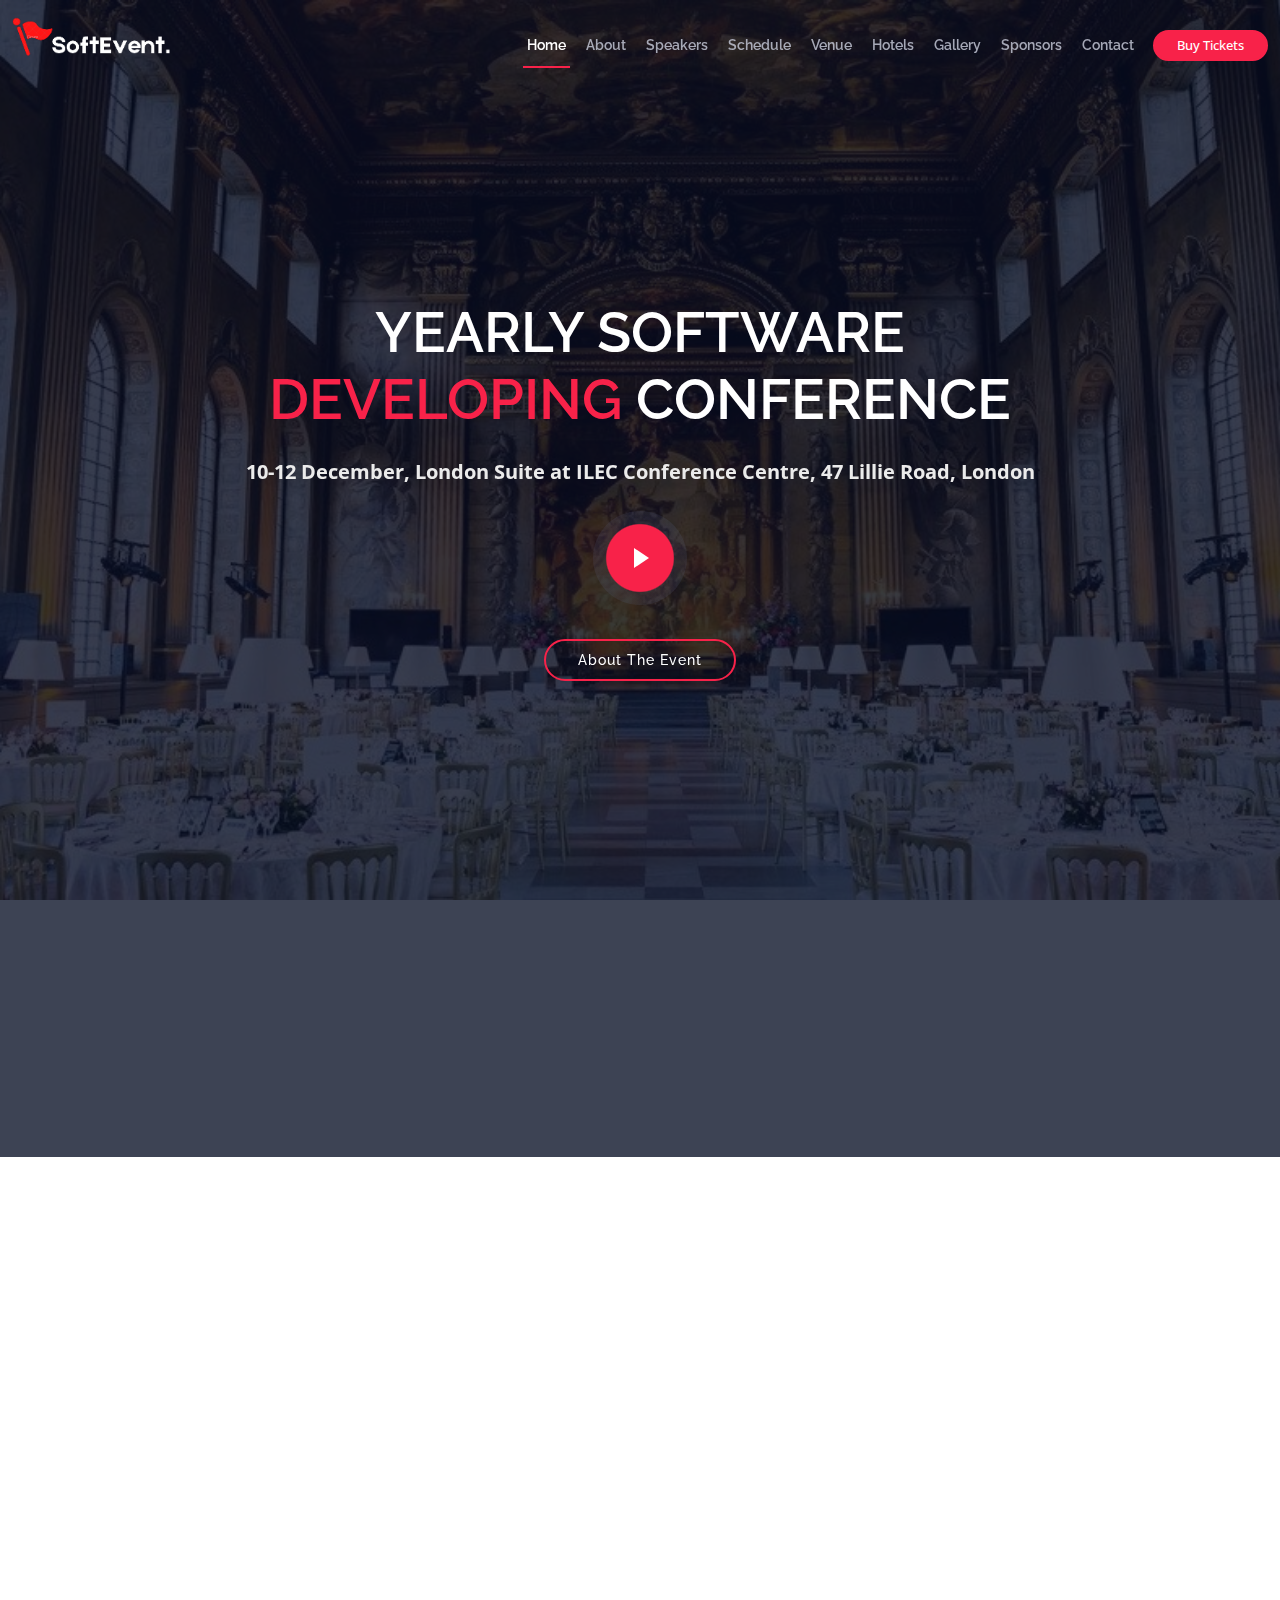
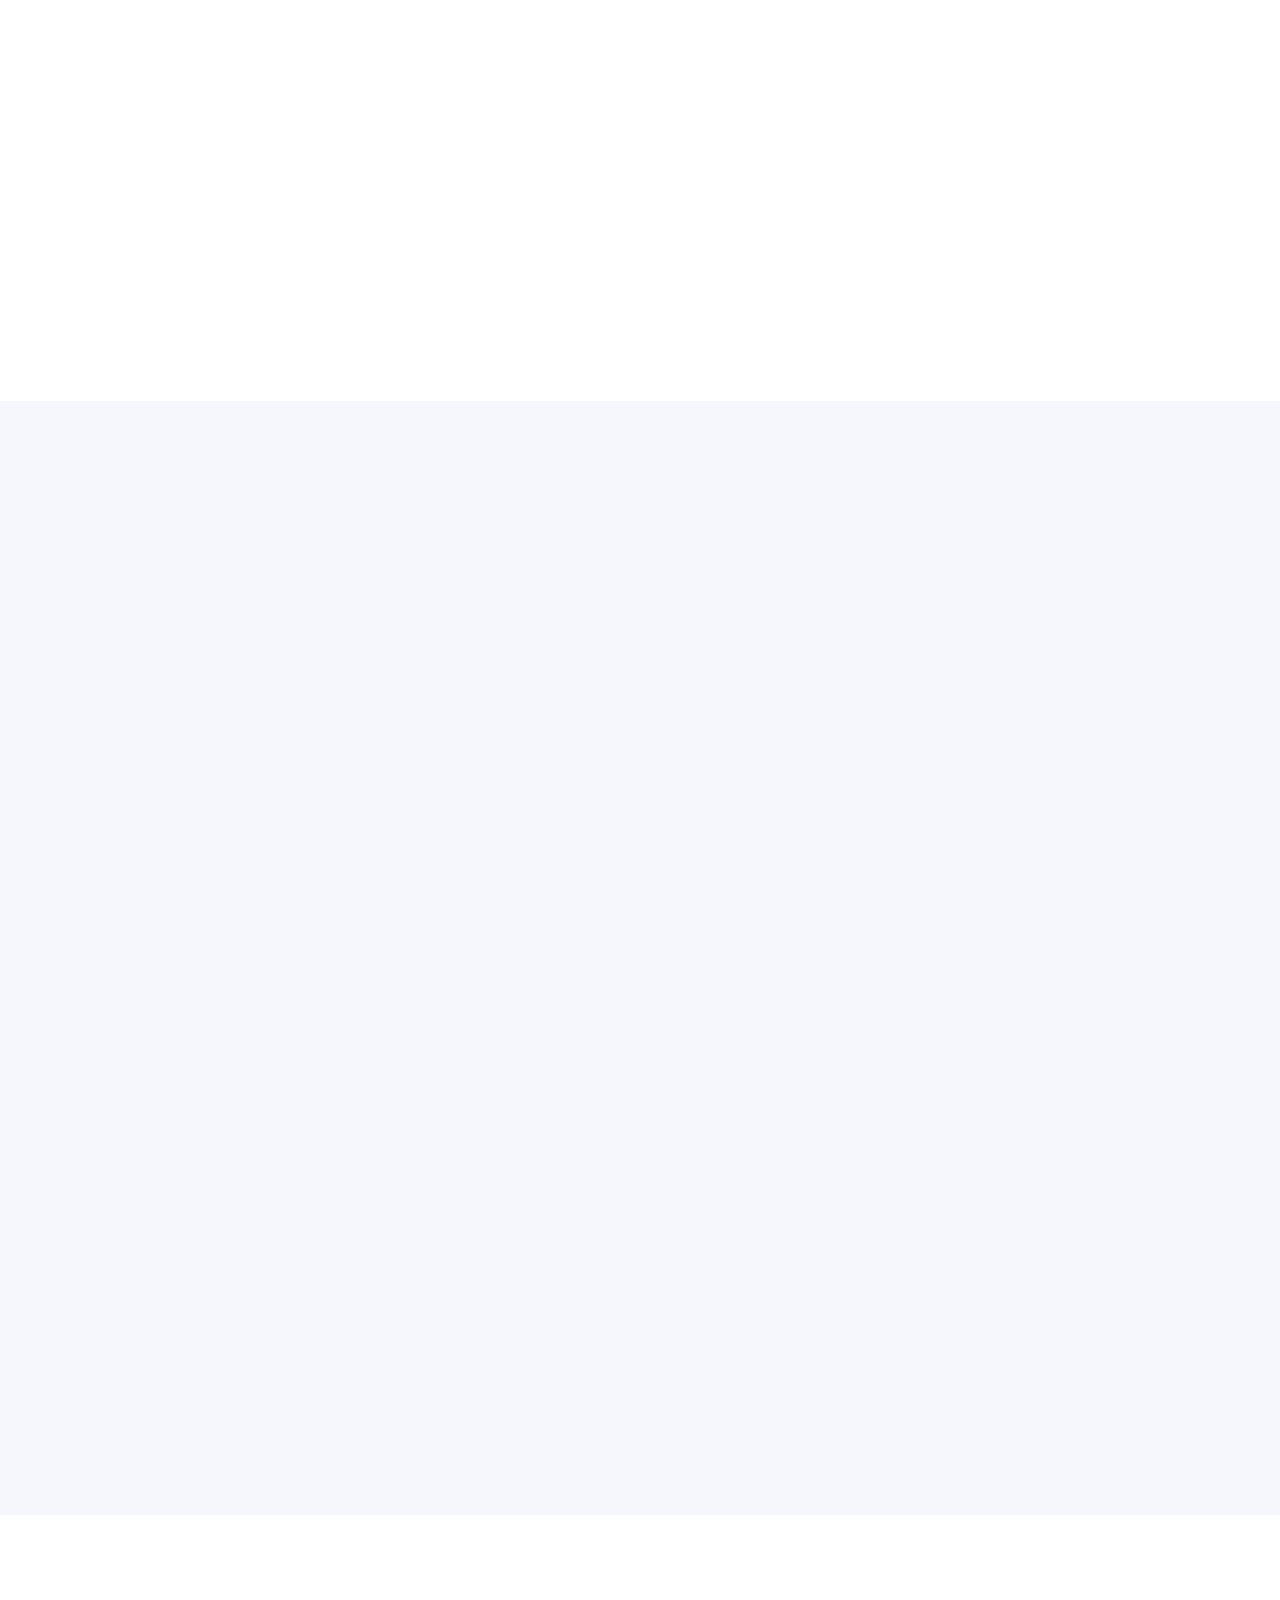
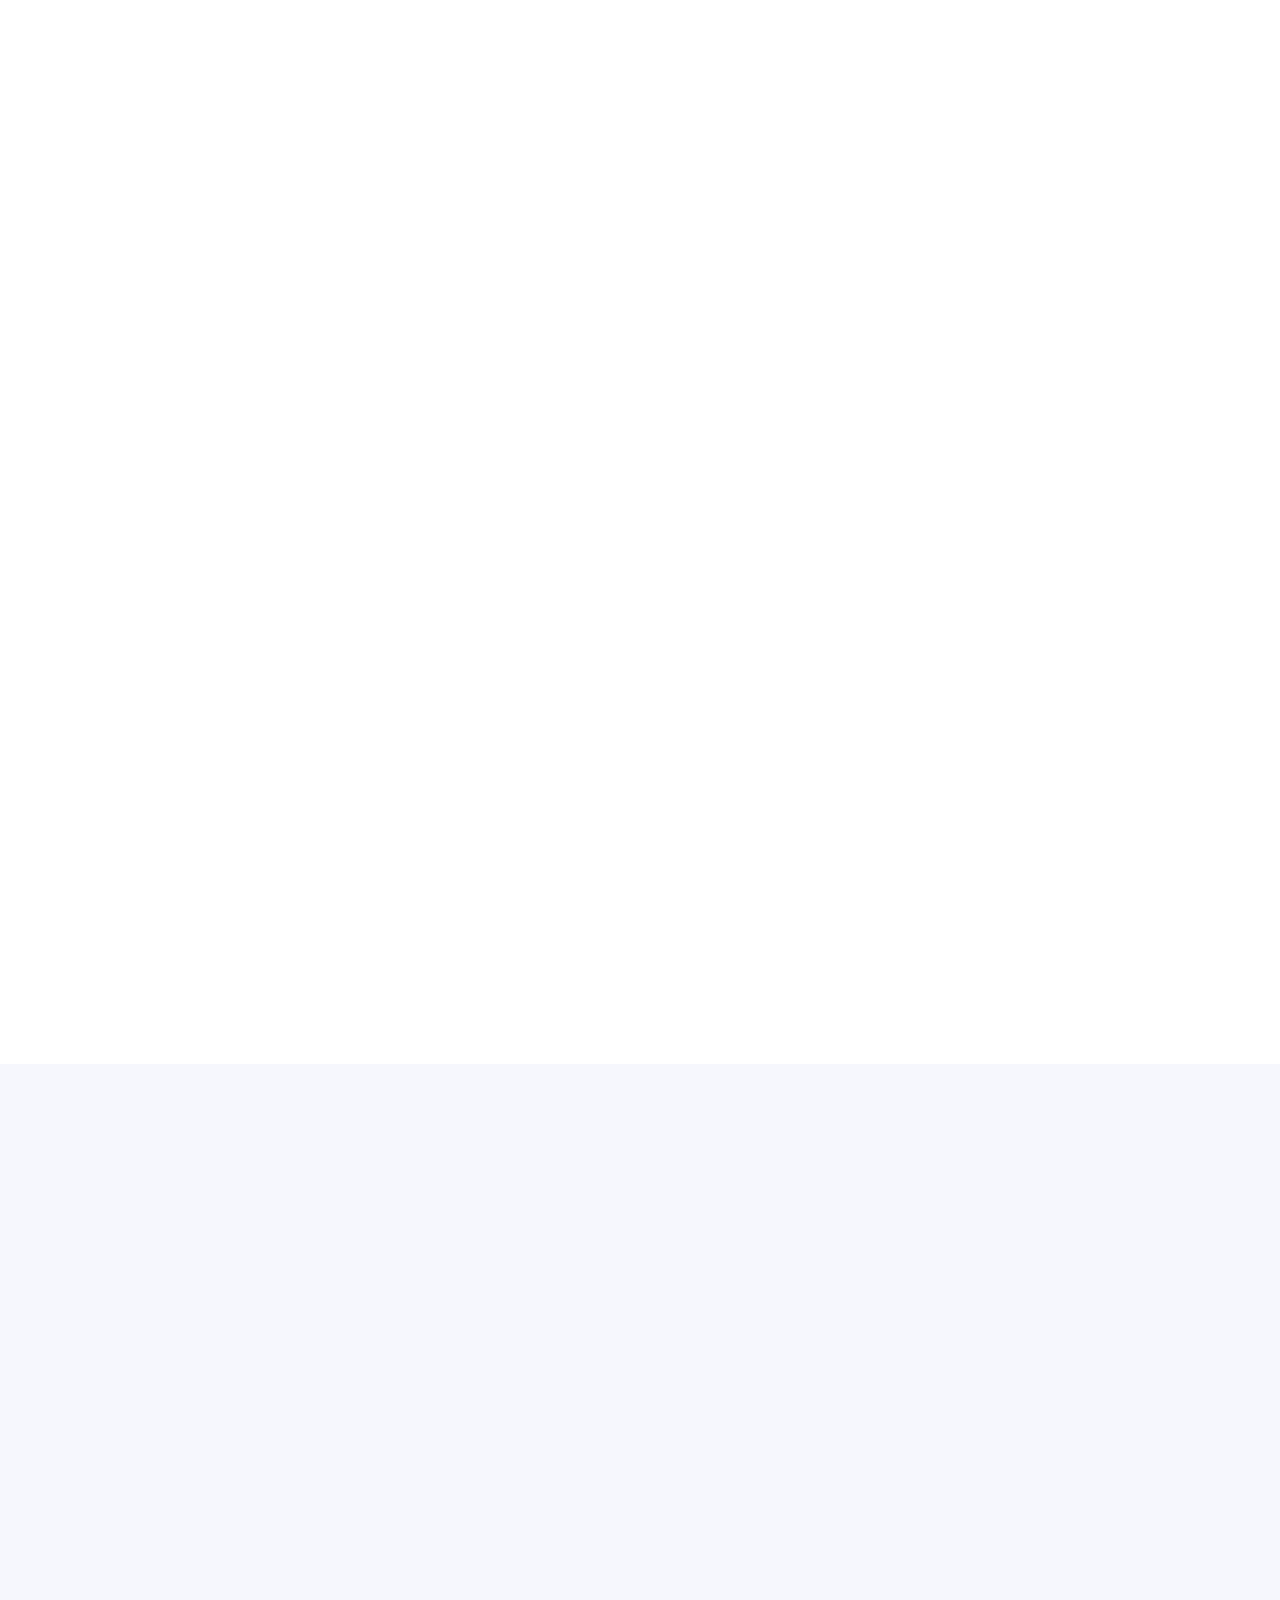
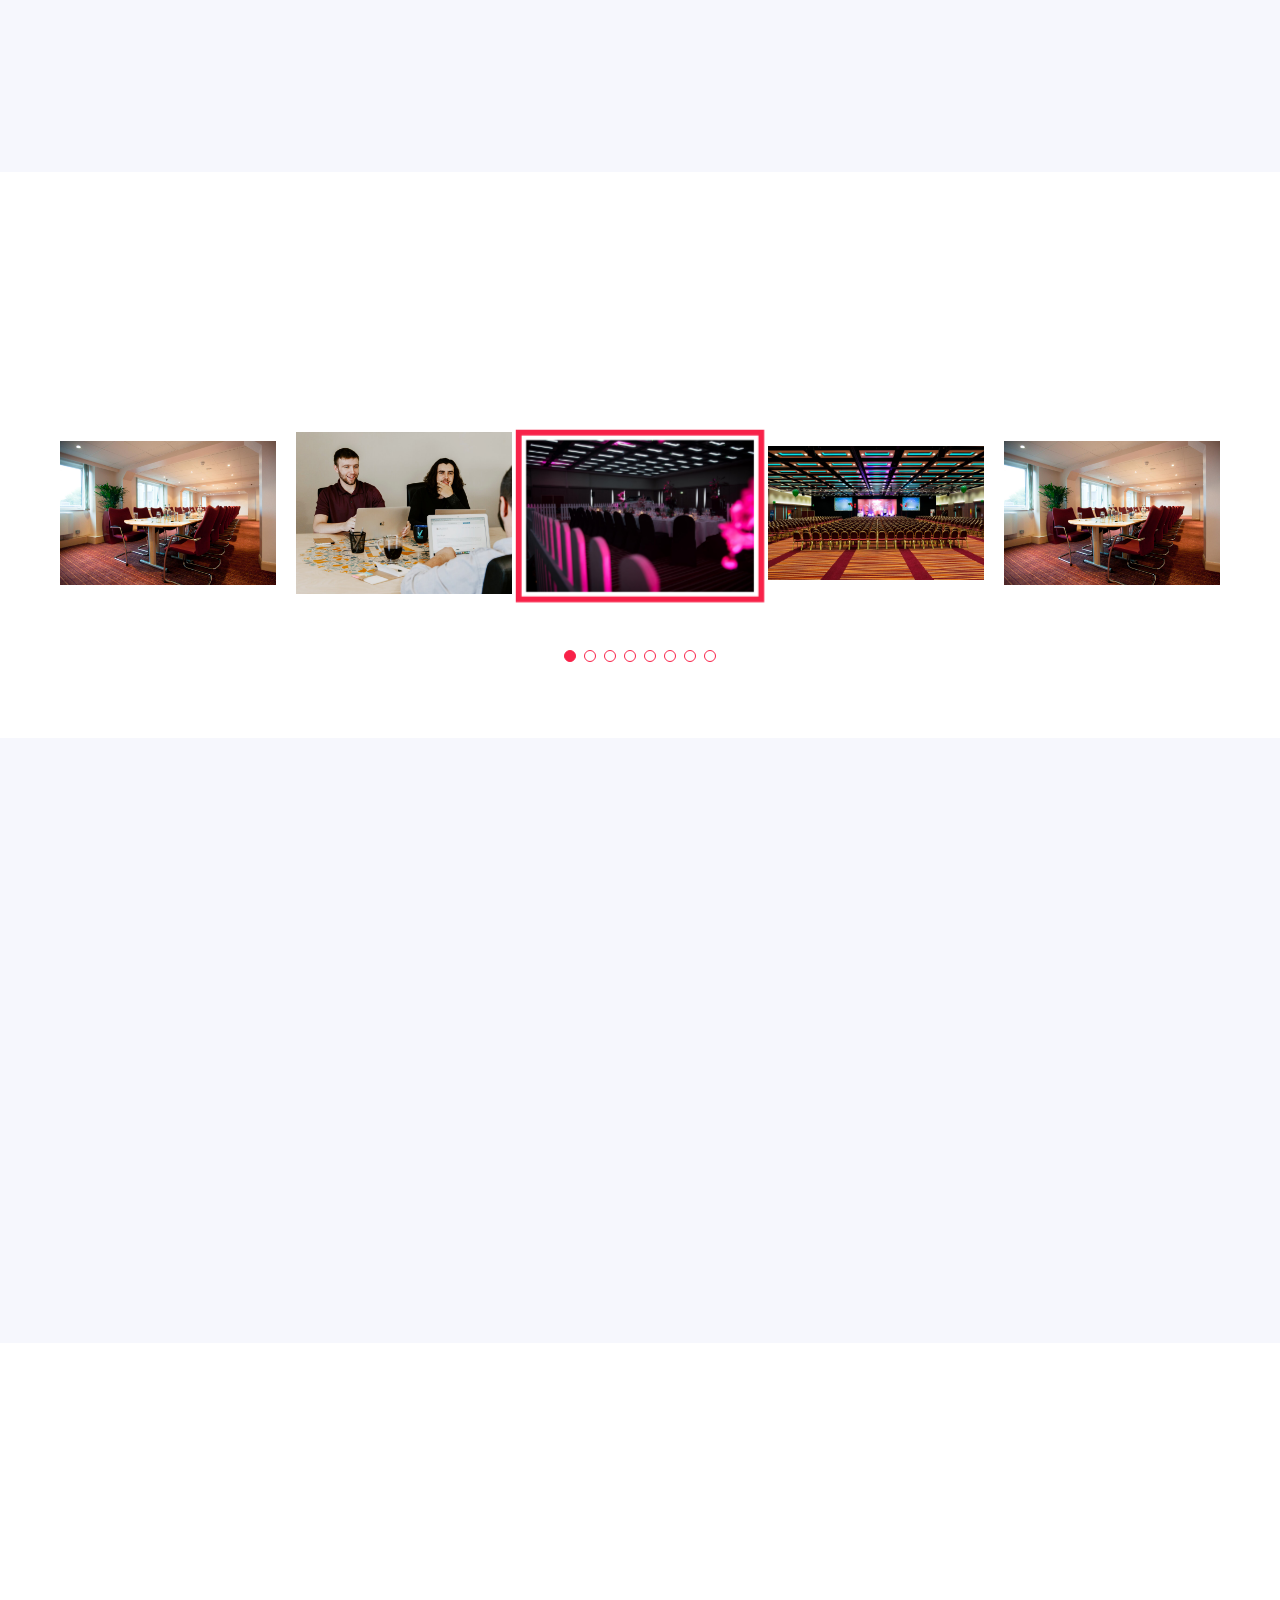
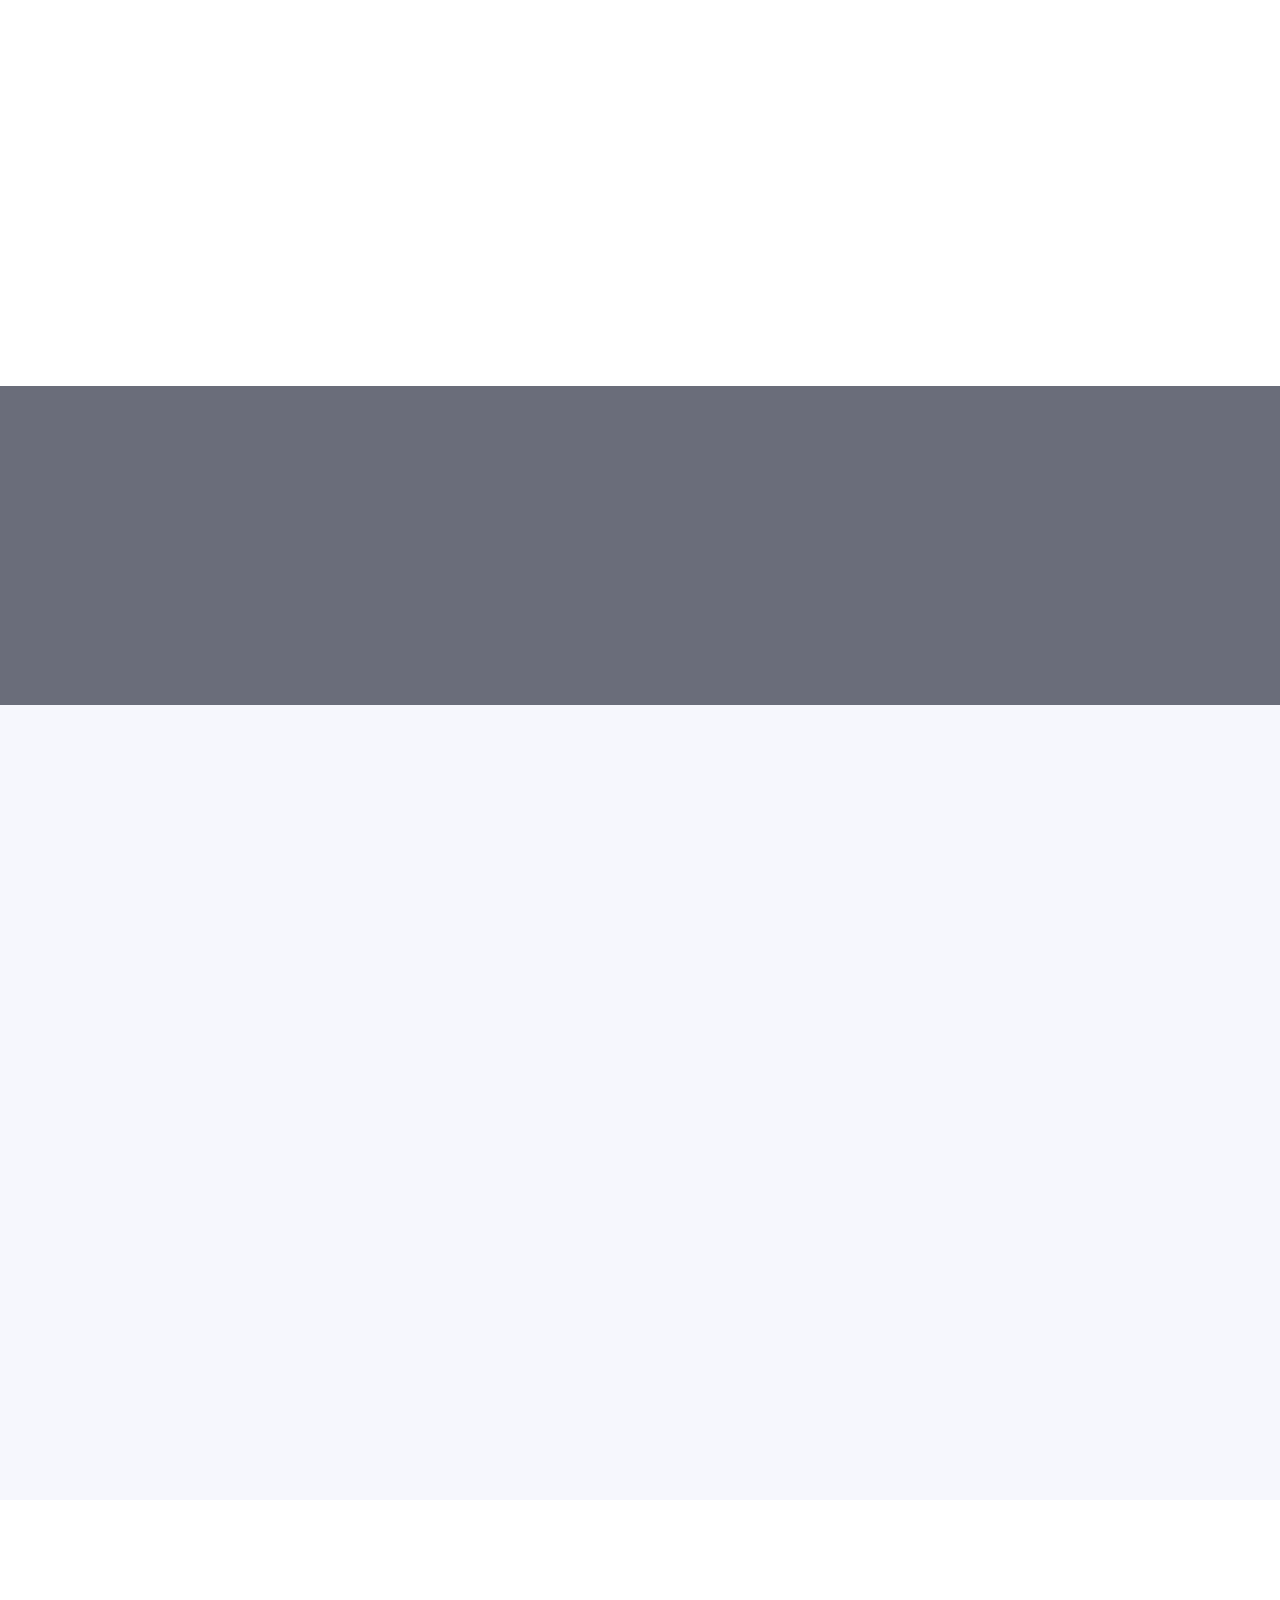
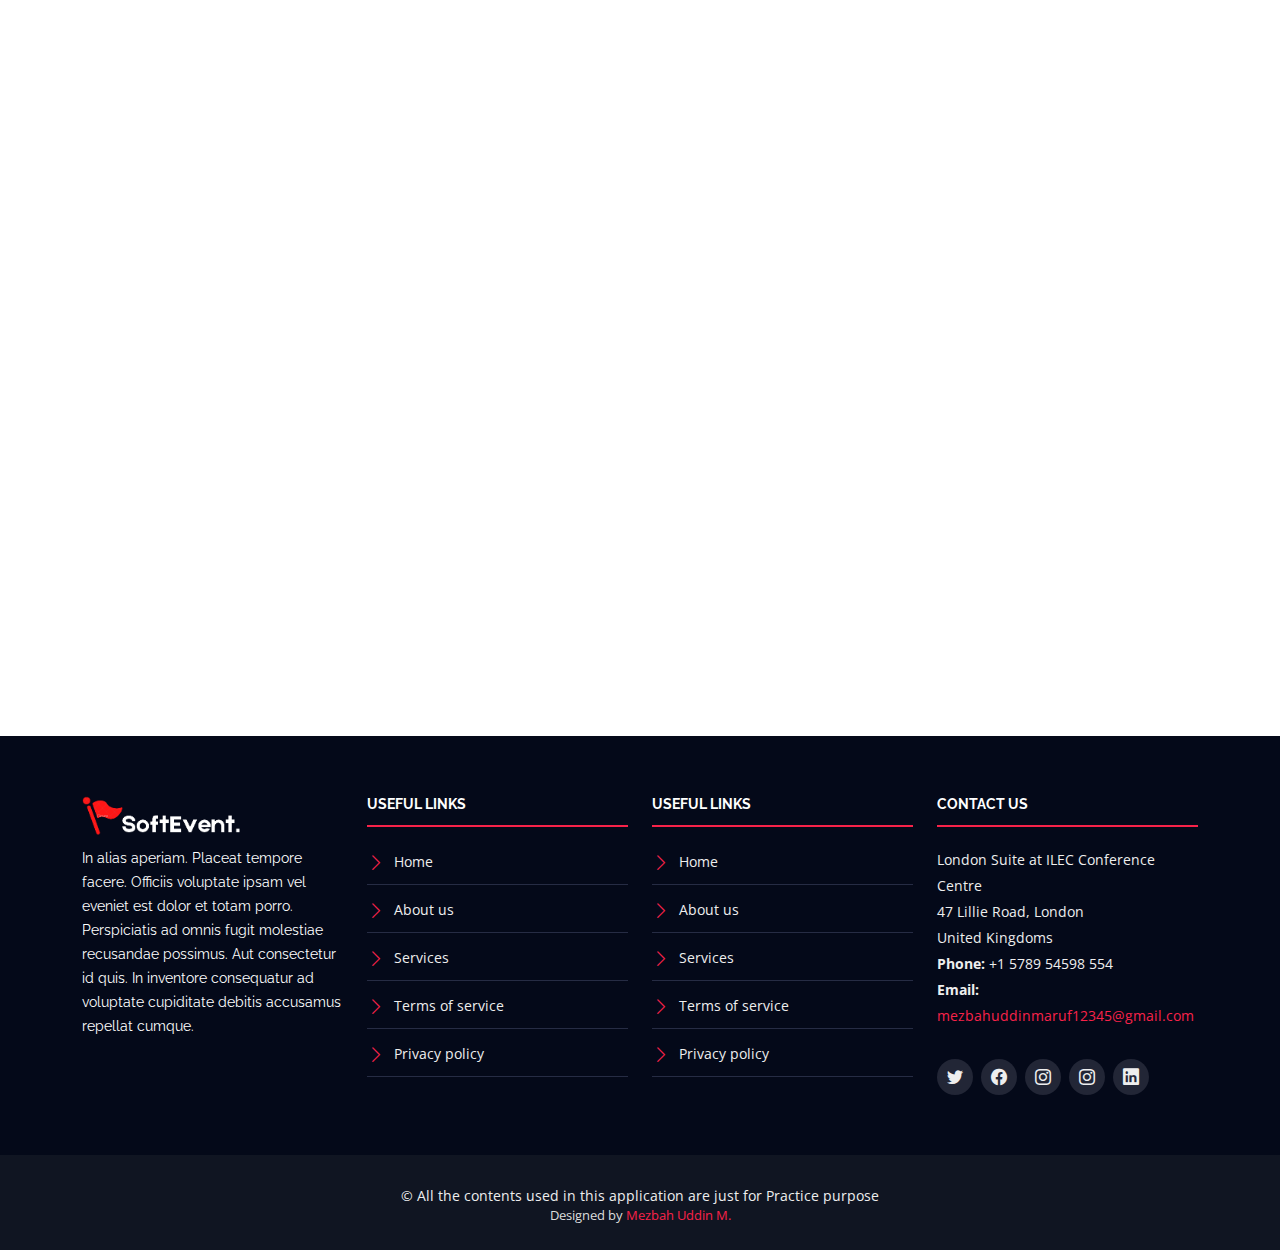
<file: index.html>
<!DOCTYPE html>
<html lang="en">

<head>
  <meta charset="utf-8">
  <meta content="width=device-width, initial-scale=1.0" name="viewport">

  <title>SoftEvent</title>
  <meta content="" name="description">
  <meta content="" name="keywords">

  <!-- Favicons -->
  <link href="assets/img/favicon.png" rel="icon">
  <link href="assets/img/apple-touch-icon.png" rel="apple-touch-icon">

  <!-- Google Fonts -->
  <link href="https://fonts.googleapis.com/css?family=Open+Sans:300,300i,400,400i,700,700i|Raleway:300,400,500,700,800" rel="stylesheet">

  <!-- Vendor CSS Files -->
  <link href="assets/vendor/aos/aos.css" rel="stylesheet">
  <link href="assets/vendor/bootstrap/css/bootstrap.min.css" rel="stylesheet">
  <link href="assets/vendor/bootstrap-icons/bootstrap-icons.css" rel="stylesheet">
  <link href="assets/vendor/glightbox/css/glightbox.min.css" rel="stylesheet">
  <link href="assets/vendor/swiper/swiper-bundle.min.css" rel="stylesheet">

  <!-- Template Main CSS File -->
  <link href="assets/css/style.css" rel="stylesheet">


</head>

<body>

  <!-- Header -->
  <header id="header" class="d-flex align-items-center ">
    <div class="container-fluid container-xxl d-flex align-items-center">

      <div id="logo" class="me-auto">
        <!-- Uncomment below if you prefer to use a text logo -->
        <!-- <h1><a href="index.html">The<span>Event</span></a></h1>-->
        <a href="index.html" class="scrollto"><img src="assets/img/logo.png" alt="" title=""></a>
      </div>

      <nav id="navbar" class="navbar order-last order-lg-0">
        <ul>
          <li><a class="nav-link scrollto active" href="#hero">Home</a></li>
          <li><a class="nav-link scrollto" href="#about">About</a></li>
          <li><a class="nav-link scrollto" href="#speakers">Speakers</a></li>
          <li><a class="nav-link scrollto" href="#schedule">Schedule</a></li>
          <li><a class="nav-link scrollto" href="#venue">Venue</a></li>
          <li><a class="nav-link scrollto" href="#hotels">Hotels</a></li>
          <li><a class="nav-link scrollto" href="#gallery">Gallery</a></li>
          <li><a class="nav-link scrollto" href="#supporters">Sponsors</a></li>
          <!-- <li class="dropdown"><a href="#"><span>Drop Down</span> <i class="bi bi-chevron-down"></i></a>
          <ul>
            <li><a href="#">Drop Down 1</a></li>
            <li class="dropdown"><a href="#"><span>Deep Drop Down</span> <i class="bi bi-chevron-right"></i></a>
              <ul>
                <li><a href="#">Deep Drop Down 1</a></li>
                <li><a href="#">Deep Drop Down 2</a></li>
                <li><a href="#">Deep Drop Down 3</a></li>
                <li><a href="#">Deep Drop Down 4</a></li>
                <li><a href="#">Deep Drop Down 5</a></li>
              </ul>
            </li>
            <li><a href="#">Drop Down 2</a></li>
            <li><a href="#">Drop Down 3</a></li>
            <li><a href="#">Drop Down 4</a></li>
          </ul>
        </li> -->
          <li><a class="nav-link scrollto" href="#contact">Contact</a></li>
        </ul>
        <i class="bi bi-list mobile-nav-toggle"></i>
      </nav><!-- .navbar -->
      <a class="buy-tickets scrollto" href="#buy-tickets">Buy Tickets</a>

    </div>
  </header><!-- End Header -->

  <!-- Hero Section -->
  <section id="hero">
    <div class="hero-container" data-aos="zoom-in" data-aos-delay="100">
      <h1 class="mb-4 pb-0">Yearly Software<br><span> Developing</span> Conference</h1>
      <p class="mb-4 pb-0">10-12 December, London Suite at ILEC Conference Centre, 47 Lillie Road, London</p>
      <a href="https://www.youtube.com/watch?v=jdfdg" class="glightbox play-btn mb-4"></a>
      <a href="#about" class="about-btn scrollto">About The Event</a>
    </div>
  </section><!-- End Hero Section -->

  <main id="main">

    <!-- About Section -->
    <section id="about">
      <div class="container" data-aos="fade-up">
        <div class="row">
          <div class="col-lg-6">
            <h2>About The Event</h2>
            <p>Sed nam ut dolor qui repellendus iusto odit. Possimus inventore eveniet accusamus error amet eius aut
              accusantium et. Non odit consequatur repudiandae sequi ea odio molestiae. Enim possimus sunt inventore in
              est ut optio sequi unde.</p>
          </div>
          <div class="col-lg-3">
            <h3>Where</h3>
            <pLondon Suite at ILEC Conference Centre,> London Suite at ILEC Conference Centre, 47 Lillie Road, London</p>
          </div>
          <div class="col-lg-3">
            <h3>When</h3>
            <p>Monday to Wednesday<br>10-12 December</p>
          </div>
        </div>
      </div>
    </section><!-- End About Section -->

    <!-- Speakers Section -->
    <section id="speakers">
      <div class="container" data-aos="fade-up">
        <div class="section-header">
          <h2>Event Speakers</h2>
          <p>Here are some of our speakers</p>
        </div>

        <div class="row">
          <div class="col-lg-4 col-md-6">
            <div class="speaker" data-aos="fade-up" data-aos-delay="100">
              <img src="assets/img/speakers/1.jpg" alt="Speaker 1" class="img-fluid">
              <div class="details">
                <h3><a href="speaker-details.html">Brenden Legros</a></h3>
                <p>Quas alias incidunt</p>
                <div class="social">
                  <a href=""><i class="bi bi-twitter"></i></a>
                  <a href=""><i class="bi bi-facebook"></i></a>
                  <a href=""><i class="bi bi-instagram"></i></a>
                  <a href=""><i class="bi bi-linkedin"></i></a>
                </div>
              </div>
            </div>
          </div>
          <div class="col-lg-4 col-md-6">
            <div class="speaker" data-aos="fade-up" data-aos-delay="200">
              <img src="assets/img/speakers/2.jpg" alt="Speaker 2" class="img-fluid">
              <div class="details">
                <h3><a href="speaker-details.html">Hubert Hirthe</a></h3>
                <p>Consequuntur odio aut</p>
                <div class="social">
                  <a href=""><i class="bi bi-twitter"></i></a>
                  <a href=""><i class="bi bi-facebook"></i></a>
                  <a href=""><i class="bi bi-instagram"></i></a>
                  <a href=""><i class="bi bi-linkedin"></i></a>
                </div>
              </div>
            </div>
          </div>
          <div class="col-lg-4 col-md-6">
            <div class="speaker" data-aos="fade-up" data-aos-delay="300">
              <img src="assets/img/speakers/3.jpg" alt="Speaker 3" class="img-fluid">
              <div class="details">
                <h3><a href="speaker-details.html">Mark Zuckerberg</a></h3>
                <p>Fugiat laborum et</p>
                <div class="social">
                  <a href=""><i class="bi bi-twitter"></i></a>
                  <a href=""><i class="bi bi-facebook"></i></a>
                  <a href=""><i class="bi bi-instagram"></i></a>
                  <a href=""><i class="bi bi-linkedin"></i></a>
                </div>
              </div>
            </div>
          </div>
          <div class="col-lg-4 col-md-6">
            <div class="speaker" data-aos="fade-up" data-aos-delay="100">
              <img src="assets/img/speakers/4.jpg" alt="Speaker 4" class="img-fluid">
              <div class="details">
                <h3><a href="speaker-details.html">Jack Christiansen</a></h3>
                <p>Debitis iure vero</p>
                <div class="social">
                  <a href=""><i class="bi bi-twitter"></i></a>
                  <a href=""><i class="bi bi-facebook"></i></a>
                  <a href=""><i class="bi bi-instagram"></i></a>
                  <a href=""><i class="bi bi-linkedin"></i></a>
                </div>
              </div>
            </div>
          </div>
          <div class="col-lg-4 col-md-6">
            <div class="speaker" data-aos="fade-up" data-aos-delay="200">
              <img src="assets/img/speakers/5.jpg" alt="Speaker 5" class="img-fluid">
              <div class="details">
                <h3><a href="speaker-details.html">Alejandrin Littel</a></h3>
                <p>Qui molestiae natus</p>
                <div class="social">
                  <a href=""><i class="bi bi-twitter"></i></a>
                  <a href=""><i class="bi bi-facebook"></i></a>
                  <a href=""><i class="bi bi-instagram"></i></a>
                  <a href=""><i class="bi bi-linkedin"></i></a>
                </div>
              </div>
            </div>
          </div>
          <div class="col-lg-4 col-md-6">
            <div class="speaker" data-aos="fade-up" data-aos-delay="300">
              <img src="assets/img/speakers/6.jpg" alt="Speaker 6" class="img-fluid">
              <div class="details">
                <h3><a href="speaker-details.html">Willow Trantow</a></h3>
                <p>Non autem dicta</p>
                <div class="social">
                  <a href=""><i class="bi bi-twitter"></i></a>
                  <a href=""><i class="bi bi-facebook"></i></a>
                  <a href=""><i class="bi bi-instagram"></i></a>
                  <a href=""><i class="bi bi-linkedin"></i></a>
                </div>
              </div>
            </div>
          </div>
        </div>
      </div>

    </section><!-- End Speakers Section -->

    <!-- Schedule Section -->
    <section id="schedule" class="section-with-bg">
      <div class="container" data-aos="fade-up">
        <div class="section-header">
          <h2>Event Schedule</h2>
          <p>Here is our event schedule</p>
        </div>

        <ul class="nav nav-tabs" role="tablist" data-aos="fade-up" data-aos-delay="100">
          <li class="nav-item">
            <a class="nav-link active" href="#day-1" role="tab" data-bs-toggle="tab">Day 1</a>
          </li>
          <li class="nav-item">
            <a class="nav-link" href="#day-2" role="tab" data-bs-toggle="tab">Day 2</a>
          </li>
          <li class="nav-item">
            <a class="nav-link" href="#day-3" role="tab" data-bs-toggle="tab">Day 3</a>
          </li>
        </ul>

        <h3 class="sub-heading">Voluptatem nulla veniam soluta et corrupti consequatur neque eveniet officia. Eius
          necessitatibus voluptatem quis labore perspiciatis quia.</h3>

        <div class="tab-content row justify-content-center" data-aos="fade-up" data-aos-delay="200">

          <!-- Schdule Day 1 -->
          <div role="tabpanel" class="col-lg-9 tab-pane fade show active" id="day-1">

            <div class="row schedule-item">
              <div class="col-md-2"><time>09:30 AM</time></div>
              <div class="col-md-10">
                <h4>Registration</h4>
                <p>Fugit voluptas iusto maiores temporibus autem numquam magnam.</p>
              </div>
            </div>

            <div class="row schedule-item">
              <div class="col-md-2"><time>10:00 AM</time></div>
              <div class="col-md-10">
                <div class="speaker">
                  <img src="assets/img/speakers/1.jpg" alt="Brenden Legros">
                </div>
                <h4>Keynote <span>Brenden Legros</span></h4>
                <p>Facere provident incidunt quos voluptas.</p>
              </div>
            </div>

            <div class="row schedule-item">
              <div class="col-md-2"><time>11:00 AM</time></div>
              <div class="col-md-10">
                <div class="speaker">
                  <img src="assets/img/speakers/2.jpg" alt="Hubert Hirthe">
                </div>
                <h4>Et voluptatem iusto dicta nobis. <span>Hubert Hirthe</span></h4>
                <p>Maiores dignissimos neque qui cum accusantium ut sit sint inventore.</p>
              </div>
            </div>

            <div class="row schedule-item">
              <div class="col-md-2"><time>12:00 AM</time></div>
              <div class="col-md-10">
                <div class="speaker">
                  <img src="assets/img/speakers/3.jpg" alt="Cole Emmerich">
                </div>
                <h4>Explicabo et rerum quis et ut ea. <span>Cole Emmerich</span></h4>
                <p>Veniam accusantium laborum nihil eos eaque accusantium aspernatur.</p>
              </div>
            </div>

            <div class="row schedule-item">
              <div class="col-md-2"><time>02:00 PM</time></div>
              <div class="col-md-10">
                <div class="speaker">
                  <img src="assets/img/speakers/4.jpg" alt="Jack Christiansen">
                </div>
                <h4>Qui non qui vel amet culpa sequi. <span>Jack Christiansen</span></h4>
                <p>Nam ex distinctio voluptatem doloremque suscipit iusto.</p>
              </div>
            </div>

            <div class="row schedule-item">
              <div class="col-md-2"><time>03:00 PM</time></div>
              <div class="col-md-10">
                <div class="speaker">
                  <img src="assets/img/speakers/5.jpg" alt="Alejandrin Littel">
                </div>
                <h4>Quos ratione neque expedita asperiores. <span>Alejandrin Littel</span></h4>
                <p>Eligendi quo eveniet est nobis et ad temporibus odio quo.</p>
              </div>
            </div>

            <div class="row schedule-item">
              <div class="col-md-2"><time>04:00 PM</time></div>
              <div class="col-md-10">
                <div class="speaker">
                  <img src="assets/img/speakers/6.jpg" alt="Willow Trantow">
                </div>
                <h4>Quo qui praesentium nesciunt <span>Willow Trantow</span></h4>
                <p>Voluptatem et alias dolorum est aut sit enim neque veritatis.</p>
              </div>
            </div>

          </div>
          <!-- End Schdule Day 1 -->

          <!-- Schdule Day 2 -->
          <div role="tabpanel" class="col-lg-9  tab-pane fade" id="day-2">

            <div class="row schedule-item">
              <div class="col-md-2"><time>10:00 AM</time></div>
              <div class="col-md-10">
                <div class="speaker">
                  <img src="assets/img/speakers/1.jpg" alt="Brenden Legros">
                </div>
                <h4>Libero corrupti explicabo itaque. <span>Brenden Legros</span></h4>
                <p>Facere provident incidunt quos voluptas.</p>
              </div>
            </div>

            <div class="row schedule-item">
              <div class="col-md-2"><time>11:00 AM</time></div>
              <div class="col-md-10">
                <div class="speaker">
                  <img src="assets/img/speakers/2.jpg" alt="Hubert Hirthe">
                </div>
                <h4>Et voluptatem iusto dicta nobis. <span>Hubert Hirthe</span></h4>
                <p>Maiores dignissimos neque qui cum accusantium ut sit sint inventore.</p>
              </div>
            </div>

            <div class="row schedule-item">
              <div class="col-md-2"><time>12:00 AM</time></div>
              <div class="col-md-10">
                <div class="speaker">
                  <img src="assets/img/speakers/3.jpg" alt="Cole Emmerich">
                </div>
                <h4>Explicabo et rerum quis et ut ea. <span>Cole Emmerich</span></h4>
                <p>Veniam accusantium laborum nihil eos eaque accusantium aspernatur.</p>
              </div>
            </div>

            <div class="row schedule-item">
              <div class="col-md-2"><time>02:00 PM</time></div>
              <div class="col-md-10">
                <div class="speaker">
                  <img src="assets/img/speakers/4.jpg" alt="Jack Christiansen">
                </div>
                <h4>Qui non qui vel amet culpa sequi. <span>Jack Christiansen</span></h4>
                <p>Nam ex distinctio voluptatem doloremque suscipit iusto.</p>
              </div>
            </div>

            <div class="row schedule-item">
              <div class="col-md-2"><time>03:00 PM</time></div>
              <div class="col-md-10">
                <div class="speaker">
                  <img src="assets/img/speakers/5.jpg" alt="Alejandrin Littel">
                </div>
                <h4>Quos ratione neque expedita asperiores. <span>Alejandrin Littel</span></h4>
                <p>Eligendi quo eveniet est nobis et ad temporibus odio quo.</p>
              </div>
            </div>

            <div class="row schedule-item">
              <div class="col-md-2"><time>04:00 PM</time></div>
              <div class="col-md-10">
                <div class="speaker">
                  <img src="assets/img/speakers/6.jpg" alt="Willow Trantow">
                </div>
                <h4>Quo qui praesentium nesciunt <span>Willow Trantow</span></h4>
                <p>Voluptatem et alias dolorum est aut sit enim neque veritatis.</p>
              </div>
            </div>

          </div>
          <!-- End Schdule Day 2 -->

          <!-- Schdule Day 3 -->
          <div role="tabpanel" class="col-lg-9  tab-pane fade" id="day-3">

            <div class="row schedule-item">
              <div class="col-md-2"><time>10:00 AM</time></div>
              <div class="col-md-10">
                <div class="speaker">
                  <img src="assets/img/speakers/2.jpg" alt="Hubert Hirthe">
                </div>
                <h4>Et voluptatem iusto dicta nobis. <span>Hubert Hirthe</span></h4>
                <p>Maiores dignissimos neque qui cum accusantium ut sit sint inventore.</p>
              </div>
            </div>

            <div class="row schedule-item">
              <div class="col-md-2"><time>11:00 AM</time></div>
              <div class="col-md-10">
                <div class="speaker">
                  <img src="assets/img/speakers/3.jpg" alt="Cole Emmerich">
                </div>
                <h4>Explicabo et rerum quis et ut ea. <span>Cole Emmerich</span></h4>
                <p>Veniam accusantium laborum nihil eos eaque accusantium aspernatur.</p>
              </div>
            </div>

            <div class="row schedule-item">
              <div class="col-md-2"><time>12:00 AM</time></div>
              <div class="col-md-10">
                <div class="speaker">
                  <img src="assets/img/speakers/1.jpg" alt="Brenden Legros">
                </div>
                <h4>Libero corrupti explicabo itaque. <span>Brenden Legros</span></h4>
                <p>Facere provident incidunt quos voluptas.</p>
              </div>
            </div>

            <div class="row schedule-item">
              <div class="col-md-2"><time>02:00 PM</time></div>
              <div class="col-md-10">
                <div class="speaker">
                  <img src="assets/img/speakers/4.jpg" alt="Jack Christiansen">
                </div>
                <h4>Qui non qui vel amet culpa sequi. <span>Jack Christiansen</span></h4>
                <p>Nam ex distinctio voluptatem doloremque suscipit iusto.</p>
              </div>
            </div>

            <div class="row schedule-item">
              <div class="col-md-2"><time>03:00 PM</time></div>
              <div class="col-md-10">
                <div class="speaker">
                  <img src="assets/img/speakers/5.jpg" alt="Alejandrin Littel">
                </div>
                <h4>Quos ratione neque expedita asperiores. <span>Alejandrin Littel</span></h4>
                <p>Eligendi quo eveniet est nobis et ad temporibus odio quo.</p>
              </div>
            </div>

            <div class="row schedule-item">
              <div class="col-md-2"><time>04:00 PM</time></div>
              <div class="col-md-10">
                <div class="speaker">
                  <img src="assets/img/speakers/6.jpg" alt="Willow Trantow">
                </div>
                <h4>Quo qui praesentium nesciunt <span>Willow Trantow</span></h4>
                <p>Voluptatem et alias dolorum est aut sit enim neque veritatis.</p>
              </div>
            </div>

          </div>
          <!-- End Schdule Day 2 -->

        </div>

      </div>

    </section><!-- End Schedule Section -->

    <!-- Venue Section -->
    <section id="venue">

      <div class="container-fluid" data-aos="fade-up">

        <div class="section-header">
          <h2>Event Venue</h2>
          <p>Event venue location info and gallery</p>
        </div>

        <div class="row g-0">
          <div class="col-lg-6 venue-map">
            <iframe src="https://www.google.com/maps/embed?pb=!1m18!1m12!1m3!1d2484.4883921405867!2d-0.20141008488982923!3d51.48590452009662!2m3!1f0!2f0!3f0!3m2!1i1024!2i768!4f13.1!3m3!1m2!1s0x48760f8e2c6670dd%3A0x2aeee389213aade4!2sILEC%20Conference%20Centre%2C%20London!5e0!3m2!1sen!2sbd!4v1668834456595!5m2!1sen!2sbd"  frameborder="0" style="border:0" allowfullscreen></iframe>
          </div>

          <div class="col-lg-6 venue-info">
            <div class="row justify-content-center">
              <div class="col-11 col-lg-8 position-relative">
                <h3>London Suite at ILEC Conference Centre, 47 Lillie Road, London</h3>
                <p>Iste nobis eum sapiente sunt enim dolores labore accusantium autem. Cumque beatae ipsam. Est quae sit qui voluptatem corporis velit. Qui maxime accusamus possimus. Consequatur sequi et ea suscipit enim nesciunt quia velit.</p>
              </div>
            </div>
          </div>
        </div>

      </div>

      <div class="container-fluid venue-gallery-container" data-aos="fade-up" data-aos-delay="100">
        <div class="row g-0">

          <div class="col-lg-3 col-md-4">
            <div class="venue-gallery">
              <a href="assets/img/venue-gallery/1.jpg" class="glightbox" data-gall="venue-gallery">
                <img src="assets/img/venue-gallery/1.jpg" alt="" class="img-fluid">
              </a>
            </div>
          </div>

          <div class="col-lg-3 col-md-4">
            <div class="venue-gallery">
              <a href="assets/img/venue-gallery/2.jpg" class="glightbox" data-gall="venue-gallery">
                <img src="assets/img/venue-gallery/2.jpg" alt="" class="img-fluid">
              </a>
            </div>
          </div>

          <div class="col-lg-3 col-md-4">
            <div class="venue-gallery">
              <a href="assets/img/venue-gallery/3.jpg" class="glightbox" data-gall="venue-gallery">
                <img src="assets/img/venue-gallery/3.jpg" alt="" class="img-fluid">
              </a>
            </div>
          </div>

          <div class="col-lg-3 col-md-4">
            <div class="venue-gallery">
              <a href="assets/img/venue-gallery/4.jpg" class="glightbox" data-gall="venue-gallery">
                <img src="assets/img/venue-gallery/4.jpg" alt="" class="img-fluid">
              </a>
            </div>
          </div>

          <div class="col-lg-3 col-md-4">
            <div class="venue-gallery">
              <a href="assets/img/venue-gallery/5.jpg" class="glightbox" data-gall="venue-gallery">
                <img src="assets/img/venue-gallery/5.jpg" alt="" class="img-fluid">
              </a>
            </div>
          </div>

          <div class="col-lg-3 col-md-4">
            <div class="venue-gallery">
              <a href="assets/img/venue-gallery/6.jpg" class="glightbox" data-gall="venue-gallery">
                <img src="assets/img/venue-gallery/6.jpg" alt="" class="img-fluid">
              </a>
            </div>
          </div>

          <div class="col-lg-3 col-md-4">
            <div class="venue-gallery">
              <a href="assets/img/venue-gallery/7.jpg" class="glightbox" data-gall="venue-gallery">
                <img src="assets/img/venue-gallery/7.jpg" alt="" class="img-fluid">
              </a>
            </div>
          </div>

          <div class="col-lg-3 col-md-4">
            <div class="venue-gallery">
              <a href="assets/img/venue-gallery/8.jpg" class="glightbox" data-gall="venue-gallery">
                <img src="assets/img/venue-gallery/8.jpg" alt="" class="img-fluid">
              </a>
            </div>
          </div>

        </div>
      </div>

    </section><!-- End Venue Section -->

    <!-- Hotels Section -->
    <section id="hotels" class="section-with-bg">

      <div class="container" data-aos="fade-up">
        <div class="section-header">
          <h2>Hotels</h2>
          <p>Her are some nearby hotels</p>
        </div>

        <div class="row" data-aos="fade-up" data-aos-delay="100">

          <div class="col-lg-4 col-md-6">
            <div class="hotel">
              <div class="hotel-img">
                <img src="assets/img/hotels/1.jpg" alt="Hotel 1" class="img-fluid">
              </div>
              <h3><a href="#">Hotel 1</a></h3>
              <div class="stars">
                <i class="bi bi-star-fill"></i>
                <i class="bi bi-star-fill"></i>
                <i class="bi bi-star-fill"></i>
                <i class="bi bi-star-fill"></i>
                <i class="bi bi-star-fill"></i>
              </div>
              <p>0.4 Mile from the Venue</p>
            </div>
          </div>

          <div class="col-lg-4 col-md-6">
            <div class="hotel">
              <div class="hotel-img">
                <img src="assets/img/hotels/2.jpg" alt="Hotel 2" class="img-fluid">
              </div>
              <h3><a href="#">Hotel 2</a></h3>
              <div class="stars">
                <i class="bi bi-star-fill"></i>
                <i class="bi bi-star-fill"></i>
                <i class="bi bi-star-fill"></i>
                <i class="bi bi-star-fill"></i>
                <i class="bi bi-star-fill-half-full"></i>
              </div>
              <p>0.5 Mile from the Venue</p>
            </div>
          </div>

          <div class="col-lg-4 col-md-6">
            <div class="hotel">
              <div class="hotel-img">
                <img src="assets/img/hotels/3.jpg" alt="Hotel 3" class="img-fluid">
              </div>
              <h3><a href="#">Hotel 3</a></h3>
              <div class="stars">
                <i class="bi bi-star-fill"></i>
                <i class="bi bi-star-fill"></i>
                <i class="bi bi-star-fill"></i>
                <i class="bi bi-star-fill"></i>
              </div>
              <p>0.6 Mile from the Venue</p>
            </div>
          </div>

        </div>
      </div>

    </section><!-- End Hotels Section -->

    <!-- Gallery Section -->
    <section id="gallery">

      <div class="container" data-aos="fade-up">
        <div class="section-header">
          <h2>Gallery</h2>
          <p>Check our gallery from the recent events</p>
        </div>
      </div>

      <div class="gallery-slider swiper-container">
        <div class="swiper-wrapper align-items-center">
          <div class="swiper-slide"><a href="assets/img/gallery/1.jpg" class="gallery-lightbox"><img src="assets/img/gallery/1.jpg" class="img-fluid" alt=""></a></div>
          <div class="swiper-slide"><a href="assets/img/gallery/2.jpg" class="gallery-lightbox"><img src="assets/img/gallery/2.jpg" class="img-fluid" alt=""></a></div>
          <div class="swiper-slide"><a href="assets/img/gallery/3.jpg" class="gallery-lightbox"><img src="assets/img/gallery/3.jpg" class="img-fluid" alt=""></a></div>
          <div class="swiper-slide"><a href="assets/img/gallery/4.jpg" class="gallery-lightbox"><img src="assets/img/gallery/4.jpg" class="img-fluid" alt=""></a></div>
          <div class="swiper-slide"><a href="assets/img/gallery/5.jpg" class="gallery-lightbox"><img src="assets/img/gallery/5.jpg" class="img-fluid" alt=""></a></div>
          <div class="swiper-slide"><a href="assets/img/gallery/6.jpg" class="gallery-lightbox"><img src="assets/img/gallery/6.jpg" class="img-fluid" alt=""></a></div>
          <div class="swiper-slide"><a href="assets/img/gallery/7.jpg" class="gallery-lightbox"><img src="assets/img/gallery/7.jpg" class="img-fluid" alt=""></a></div>
          <div class="swiper-slide"><a href="assets/img/gallery/8.jpg" class="gallery-lightbox"><img src="assets/img/gallery/8.jpg" class="img-fluid" alt=""></a></div>
        </div>
        <div class="swiper-pagination"></div>
      </div>

    </section><!-- End Gallery Section -->

    <!-- Supporters Section -->
    <section id="supporters" class="section-with-bg">

      <div class="container" data-aos="fade-up">
        <div class="section-header">
          <h2>Sponsors</h2>
        </div>

        <div class="row no-gutters supporters-wrap clearfix" data-aos="zoom-in" data-aos-delay="100">

          <div class="col-lg-3 col-md-4 col-xs-6">
            <div class="supporter-logo">
              <img src="assets/img/supporters/1.png" class="img-fluid" alt="">
            </div>
          </div>

          <div class="col-lg-3 col-md-4 col-xs-6">
            <div class="supporter-logo">
              <img src="assets/img/supporters/2.png" class="img-fluid" alt="">
            </div>
          </div>

          <div class="col-lg-3 col-md-4 col-xs-6">
            <div class="supporter-logo">
              <img src="assets/img/supporters/3.png" class="img-fluid" alt="">
            </div>
          </div>

          <div class="col-lg-3 col-md-4 col-xs-6">
            <div class="supporter-logo">
              <img src="assets/img/supporters/4.png" class="img-fluid" alt="">
            </div>
          </div>

          <div class="col-lg-3 col-md-4 col-xs-6">
            <div class="supporter-logo">
              <img src="assets/img/supporters/5.png" class="img-fluid" alt="">
            </div>
          </div>

          <div class="col-lg-3 col-md-4 col-xs-6">
            <div class="supporter-logo">
              <img src="assets/img/supporters/6.png" class="img-fluid" alt="">
            </div>
          </div>

          <div class="col-lg-3 col-md-4 col-xs-6">
            <div class="supporter-logo">
              <img src="assets/img/supporters/7.png" class="img-fluid" alt="">
            </div>
          </div>

          <div class="col-lg-3 col-md-4 col-xs-6">
            <div class="supporter-logo">
              <img src="assets/img/supporters/8.png" class="img-fluid" alt="">
            </div>
          </div>

        </div>

      </div>

    </section><!-- End Sponsors Section -->

    <!--  F.A.Q Section -->
    <section id="faq">

      <div class="container" data-aos="fade-up">

        <div class="section-header">
          <h2>F.A.Q </h2>
        </div>

        <div class="row justify-content-center" data-aos="fade-up" data-aos-delay="100">
          <div class="col-lg-9">

            <ul class="faq-list">

              <li>
                <div data-bs-toggle="collapse" class="collapsed question" href="#faq1">Non consectetur a erat nam at lectus urna duis? <i class="bi bi-chevron-down icon-show"></i><i class="bi bi-chevron-up icon-close"></i></div>
                <div id="faq1" class="collapse" data-bs-parent=".faq-list">
                  <p>
                    Feugiat pretium nibh ipsum consequat. Tempus iaculis urna id volutpat lacus laoreet non curabitur gravida. Venenatis lectus magna fringilla urna porttitor rhoncus dolor purus non.
                  </p>
                </div>
              </li>

              <li>
                <div data-bs-toggle="collapse" href="#faq2" class="collapsed question">Feugiat scelerisque varius morbi enim nunc faucibus a pellentesque? <i class="bi bi-chevron-down icon-show"></i><i class="bi bi-chevron-up icon-close"></i></div>
                <div id="faq2" class="collapse" data-bs-parent=".faq-list">
                  <p>
                    Dolor sit amet consectetur adipiscing elit pellentesque habitant morbi. Id interdum velit laoreet id donec ultrices. Fringilla phasellus faucibus scelerisque eleifend donec pretium. Est pellentesque elit ullamcorper dignissim. Mauris ultrices eros in cursus turpis massa tincidunt dui.
                  </p>
                </div>
              </li>

              <li>
                <div data-bs-toggle="collapse" href="#faq3" class="collapsed question">Dolor sit amet consectetur adipiscing elit pellentesque habitant morbi? <i class="bi bi-chevron-down icon-show"></i><i class="bi bi-chevron-up icon-close"></i></div>
                <div id="faq3" class="collapse" data-bs-parent=".faq-list">
                  <p>
                    Eleifend mi in nulla posuere sollicitudin aliquam ultrices sagittis orci. Faucibus pulvinar elementum integer enim. Sem nulla pharetra diam sit amet nisl suscipit. Rutrum tellus pellentesque eu tincidunt. Lectus urna duis convallis convallis tellus. Urna molestie at elementum eu facilisis sed odio morbi quis
                  </p>
                </div>
              </li>

              <li>
                <div data-bs-toggle="collapse" href="#faq4" class="collapsed question">Ac odio tempor orci dapibus. Aliquam eleifend mi in nulla? <i class="bi bi-chevron-down icon-show"></i><i class="bi bi-chevron-up icon-close"></i></div>
                <div id="faq4" class="collapse" data-bs-parent=".faq-list">
                  <p>
                    Dolor sit amet consectetur adipiscing elit pellentesque habitant morbi. Id interdum velit laoreet id donec ultrices. Fringilla phasellus faucibus scelerisque eleifend donec pretium. Est pellentesque elit ullamcorper dignissim. Mauris ultrices eros in cursus turpis massa tincidunt dui.
                  </p>
                </div>
              </li>

              <li>
                <div data-bs-toggle="collapse" href="#faq5" class="collapsed question">Tempus quam pellentesque nec nam aliquam sem et tortor consequat? <i class="bi bi-chevron-down icon-show"></i><i class="bi bi-chevron-up icon-close"></i></div>
                <div id="faq5" class="collapse" data-bs-parent=".faq-list">
                  <p>
                    Molestie a iaculis at erat pellentesque adipiscing commodo. Dignissim suspendisse in est ante in. Nunc vel risus commodo viverra maecenas accumsan. Sit amet nisl suscipit adipiscing bibendum est. Purus gravida quis blandit turpis cursus in
                  </p>
                </div>
              </li>

              <li>
                <div data-bs-toggle="collapse" href="#faq6" class="collapsed question">Tortor vitae purus faucibus ornare. Varius vel pharetra vel turpis nunc eget lorem dolor? <i class="bi bi-chevron-down icon-show"></i><i class="bi bi-chevron-up icon-close"></i></div>
                <div id="faq6" class="collapse" data-bs-parent=".faq-list">
                  <p>
                    Laoreet sit amet cursus sit amet dictum sit amet justo. Mauris vitae ultricies leo integer malesuada nunc vel. Tincidunt eget nullam non nisi est sit amet. Turpis nunc eget lorem dolor sed. Ut venenatis tellus in metus vulputate eu scelerisque. Pellentesque diam volutpat commodo sed egestas egestas fringilla phasellus faucibus. Nibh tellus molestie nunc non blandit massa enim nec.
                  </p>
                </div>
              </li>

            </ul>

          </div>
        </div>

      </div>

    </section><!-- End  F.A.Q Section -->

    <!-- Subscribe Section -->
    <section id="subscribe">
      <div class="container" data-aos="zoom-in">
        <div class="section-header">
          <h2>Newsletter</h2>
          <p>Rerum numquam illum recusandae quia mollitia consequatur.</p>
        </div>

        <form method="POST" action="#">
          <div class="row justify-content-center">
            <div class="col-lg-6 col-md-10 d-flex">
              <input type="text" class="form-control" placeholder="Enter your Email">
              <button type="submit" class="ms-2">Subscribe</button>
            </div>
          </div>
        </form>

      </div>
    </section><!-- End Subscribe Section -->

    <!-- Buy Ticket Section -->
    <section id="buy-tickets" class="section-with-bg">
      <div class="container" data-aos="fade-up">

        <div class="section-header">
          <h2>Buy Tickets</h2>
          <p>Velit consequatur consequatur inventore iste fugit unde omnis eum aut.</p>
        </div>

        <div class="row">
          <div class="col-lg-4" data-aos="fade-up" data-aos-delay="100">
            <div class="card mb-5 mb-lg-0">
              <div class="card-body">
                <h5 class="card-title text-muted text-uppercase text-center">Standard Access</h5>
                <h6 class="card-price text-center">$150</h6>
                <hr>
                <ul class="fa-ul">
                  <li><span class="fa-li"><i class="fa fa-check"></i></span>Regular Seating</li>
                  <li><span class="fa-li"><i class="fa fa-check"></i></span>Coffee Break</li>
                  <li><span class="fa-li"><i class="fa fa-check"></i></span>Custom Badge</li>
                  <li class="text-muted"><span class="fa-li"><i class="fa fa-times"></i></span>Community Access</li>
                  <li class="text-muted"><span class="fa-li"><i class="fa fa-times"></i></span>Workshop Access</li>
                  <li class="text-muted"><span class="fa-li"><i class="fa fa-times"></i></span>After Party</li>
                </ul>
                <hr>
                <div class="text-center">
                  <button type="button" class="btn" data-bs-toggle="modal" data-bs-target="#buy-ticket-modal" data-ticket-type="standard-access">Buy Now</button>
                </div>
              </div>
            </div>
          </div>
          <div class="col-lg-4" data-aos="fade-up" data-aos-delay="200">
            <div class="card mb-5 mb-lg-0">
              <div class="card-body">
                <h5 class="card-title text-muted text-uppercase text-center">Pro Access</h5>
                <h6 class="card-price text-center">$250</h6>
                <hr>
                <ul class="fa-ul">
                  <li><span class="fa-li"><i class="fa fa-check"></i></span>Regular Seating</li>
                  <li><span class="fa-li"><i class="fa fa-check"></i></span>Coffee Break</li>
                  <li><span class="fa-li"><i class="fa fa-check"></i></span>Custom Badge</li>
                  <li><span class="fa-li"><i class="fa fa-check"></i></span>Community Access</li>
                  <li class="text-muted"><span class="fa-li"><i class="fa fa-times"></i></span>Workshop Access</li>
                  <li class="text-muted"><span class="fa-li"><i class="fa fa-times"></i></span>After Party</li>
                </ul>
                <hr>
                <div class="text-center">
                  <button type="button" class="btn" data-bs-toggle="modal" data-bs-target="#buy-ticket-modal" data-ticket-type="pro-access">Buy Now</button>
                </div>
              </div>
            </div>
          </div>
          <!-- Pro Tier -->
          <div class="col-lg-4" data-aos="fade-up" data-aos-delay="300">
            <div class="card">
              <div class="card-body">
                <h5 class="card-title text-muted text-uppercase text-center">Premium Access</h5>
                <h6 class="card-price text-center">$350</h6>
                <hr>
                <ul class="fa-ul">
                  <li><span class="fa-li"><i class="fa fa-check"></i></span>Regular Seating</li>
                  <li><span class="fa-li"><i class="fa fa-check"></i></span>Coffee Break</li>
                  <li><span class="fa-li"><i class="fa fa-check"></i></span>Custom Badge</li>
                  <li><span class="fa-li"><i class="fa fa-check"></i></span>Community Access</li>
                  <li><span class="fa-li"><i class="fa fa-check"></i></span>Workshop Access</li>
                  <li><span class="fa-li"><i class="fa fa-check"></i></span>After Party</li>
                </ul>
                <hr>
                <div class="text-center">
                  <button type="button" class="btn" data-bs-toggle="modal" data-bs-target="#buy-ticket-modal" data-ticket-type="premium-access">Buy Now</button>
                </div>

              </div>
            </div>
          </div>
        </div>

      </div>

      <!-- Modal Order Form -->
      <div id="buy-ticket-modal" class="modal fade">
        <div class="modal-dialog" role="document">
          <div class="modal-content">
            <div class="modal-header">
              <h4 class="modal-title">Buy Tickets</h4>
              <button type="button" class="btn-close" data-bs-dismiss="modal" aria-label="Close"></button>
            </div>
            <div class="modal-body">
              <form method="POST" action="#">
                <div class="form-group">
                  <input type="text" class="form-control" name="your-name" placeholder="Your Name">
                </div>
                <div class="form-group mt-3">
                  <input type="text" class="form-control" name="your-email" placeholder="Your Email">
                </div>
                <div class="form-group mt-3">
                  <select id="ticket-type" name="ticket-type" class="form-select">
                    <option value="">-- Select Your Ticket Type --</option>
                    <option value="standard-access">Standard Access</option>
                    <option value="pro-access">Pro Access</option>
                    <option value="premium-access">Premium Access</option>
                  </select>
                </div>
                <div class="text-center mt-3">
                  <button type="submit" class="btn">Buy Now</button>
                </div>
              </form>
            </div>
          </div><!-- /.modal-content -->
        </div><!-- /.modal-dialog -->
      </div><!-- /.modal -->

    </section><!-- End Buy Ticket Section -->

    <!-- Contact Section -->
    <section id="contact" class="section-bg">

      <div class="container" data-aos="fade-up">

        <div class="section-header">
          <h2>Contact Us</h2>
          <p>Nihil officia ut sint molestiae tenetur.</p>
        </div>

        <div class="row contact-info">

          <div class="col-md-4">
            <div class="contact-address">
              <i class="bi bi-geo-alt"></i>
              <h3>Address</h3>
              <addressLondon> Suite at ILEC Conference Centre, 47 Lillie Road, London</address>
            </div>
          </div>

          <div class="col-md-4">
            <div class="contact-phone">
              <i class="bi bi-phone"></i>
              <h3>Phone Number</h3>
              <p><a href="tel:+155895548855">+1 5589 55488 55</a></p>
            </div>
          </div>

          <div class="col-md-4">
            <div class="contact-email">
              <i class="bi bi-envelope"></i>
              <h3>Email</h3>
              <p><a href="mailto: mezbahuddinmaruf12345@gmail.com"> mezbahuddinmaruf12345@gmail.com</a></p>
            </div>
          </div>

        </div>

        <div class="form">
          <form action="forms/contact.php" method="post" role="form" class="php-email-form">
            <div class="row">
              <div class="form-group col-md-6">
                <input type="text" name="name" class="form-control" id="name" placeholder="Your Name" required>
              </div>
              <div class="form-group col-md-6 mt-3 mt-md-0">
                <input type="email" class="form-control" name="email" id="email" placeholder="Your Email" required>
              </div>
            </div>
            <div class="form-group mt-3">
              <input type="text" class="form-control" name="subject" id="subject" placeholder="Subject" required>
            </div>
            <div class="form-group mt-3">
              <textarea class="form-control" name="message" rows="5" placeholder="Message" required></textarea>
            </div>
            <div class="my-3">
              <div class="loading">Loading</div>
              <div class="error-message"></div>
              <div class="sent-message">Your message has been sent. Thank you!</div>
            </div>
            <div class="text-center"><button type="submit">Send Message</button></div>
          </form>
        </div>

      </div>
    </section><!-- End Contact Section -->

  </main><!-- End #main -->

  <!-- Footer -->
  <footer id="footer">
    <div class="footer-top">
      <div class="container">
        <div class="row">

          <div class="col-lg-3 col-md-6 footer-info">
            <img src="assets/img/logo.png" alt="TheEvenet">
            <p>In alias aperiam. Placeat tempore facere. Officiis voluptate ipsam vel eveniet est dolor et totam porro. Perspiciatis ad omnis fugit molestiae recusandae possimus. Aut consectetur id quis. In inventore consequatur ad voluptate cupiditate debitis accusamus repellat cumque.</p>
          </div>

          <div class="col-lg-3 col-md-6 footer-links">
            <h4>Useful Links</h4>
            <ul>
              <li><i class="bi bi-chevron-right"></i> <a href="#">Home</a></li>
              <li><i class="bi bi-chevron-right"></i> <a href="#">About us</a></li>
              <li><i class="bi bi-chevron-right"></i> <a href="#">Services</a></li>
              <li><i class="bi bi-chevron-right"></i> <a href="#">Terms of service</a></li>
              <li><i class="bi bi-chevron-right"></i> <a href="#">Privacy policy</a></li>
            </ul>
          </div>

          <div class="col-lg-3 col-md-6 footer-links">
            <h4>Useful Links</h4>
            <ul>
              <li><i class="bi bi-chevron-right"></i> <a href="#">Home</a></li>
              <li><i class="bi bi-chevron-right"></i> <a href="#">About us</a></li>
              <li><i class="bi bi-chevron-right"></i> <a href="#">Services</a></li>
              <li><i class="bi bi-chevron-right"></i> <a href="#">Terms of service</a></li>
              <li><i class="bi bi-chevron-right"></i> <a href="#">Privacy policy</a></li>
            </ul>
          </div>

          <div class="col-lg-3 col-md-6 footer-contact">
            <h4>Contact Us</h4>
            <p>
              London Suite at ILEC Conference Centre<br>
              47 Lillie Road, London<br>
              United Kingdoms <br>
              <strong>Phone:</strong> +1 5789 54598 554<br>
              <strong>Email:</strong><a href="mailto: mezbahuddinmaruf12345@gmail.com"> mezbahuddinmaruf12345@gmail.com</a><br>
            </p>

            <div class="social-links">
              <a href="#" class="twitter"><i class="bi bi-twitter"></i></a>
              <a href="#" class="facebook"><i class="bi bi-facebook"></i></a>
              <a href="#" class="instagram"><i class="bi bi-instagram"></i></a>
              <a href="#" class="google-plus"><i class="bi bi-instagram"></i></a>
              <a href="#" class="linkedin"><i class="bi bi-linkedin"></i></a>
            </div>

          </div>

        </div>
      </div>
    </div>

    <div class="container">
      <div class="copyright">
        &copy;<span> All the contents used in this application are just for Practice purpose</span>
      </div>
      <div class="credits">
        Designed by <a href="https://mezbahuddin21.github.io/maruf">Mezbah Uddin M.</a>
      </div>
    </div>
  </footer><!-- End  Footer -->

  <a href="#" class="back-to-top d-flex align-items-center justify-content-center"><i class="bi bi-arrow-up-short"></i></a>

  <!-- Vendor JS Files -->
  <script src="assets/vendor/aos/aos.js"></script>
  <script src="assets/vendor/bootstrap/js/bootstrap.bundle.min.js"></script>
  <script src="assets/vendor/glightbox/js/glightbox.min.js"></script>
  <script src="assets/vendor/php-email-form/validate.js"></script>
  <script src="assets/vendor/swiper/swiper-bundle.min.js"></script>

  <!-- Template Main JS File -->
  <script src="assets/js/main.js"></script>

</body>

</html>
</file>
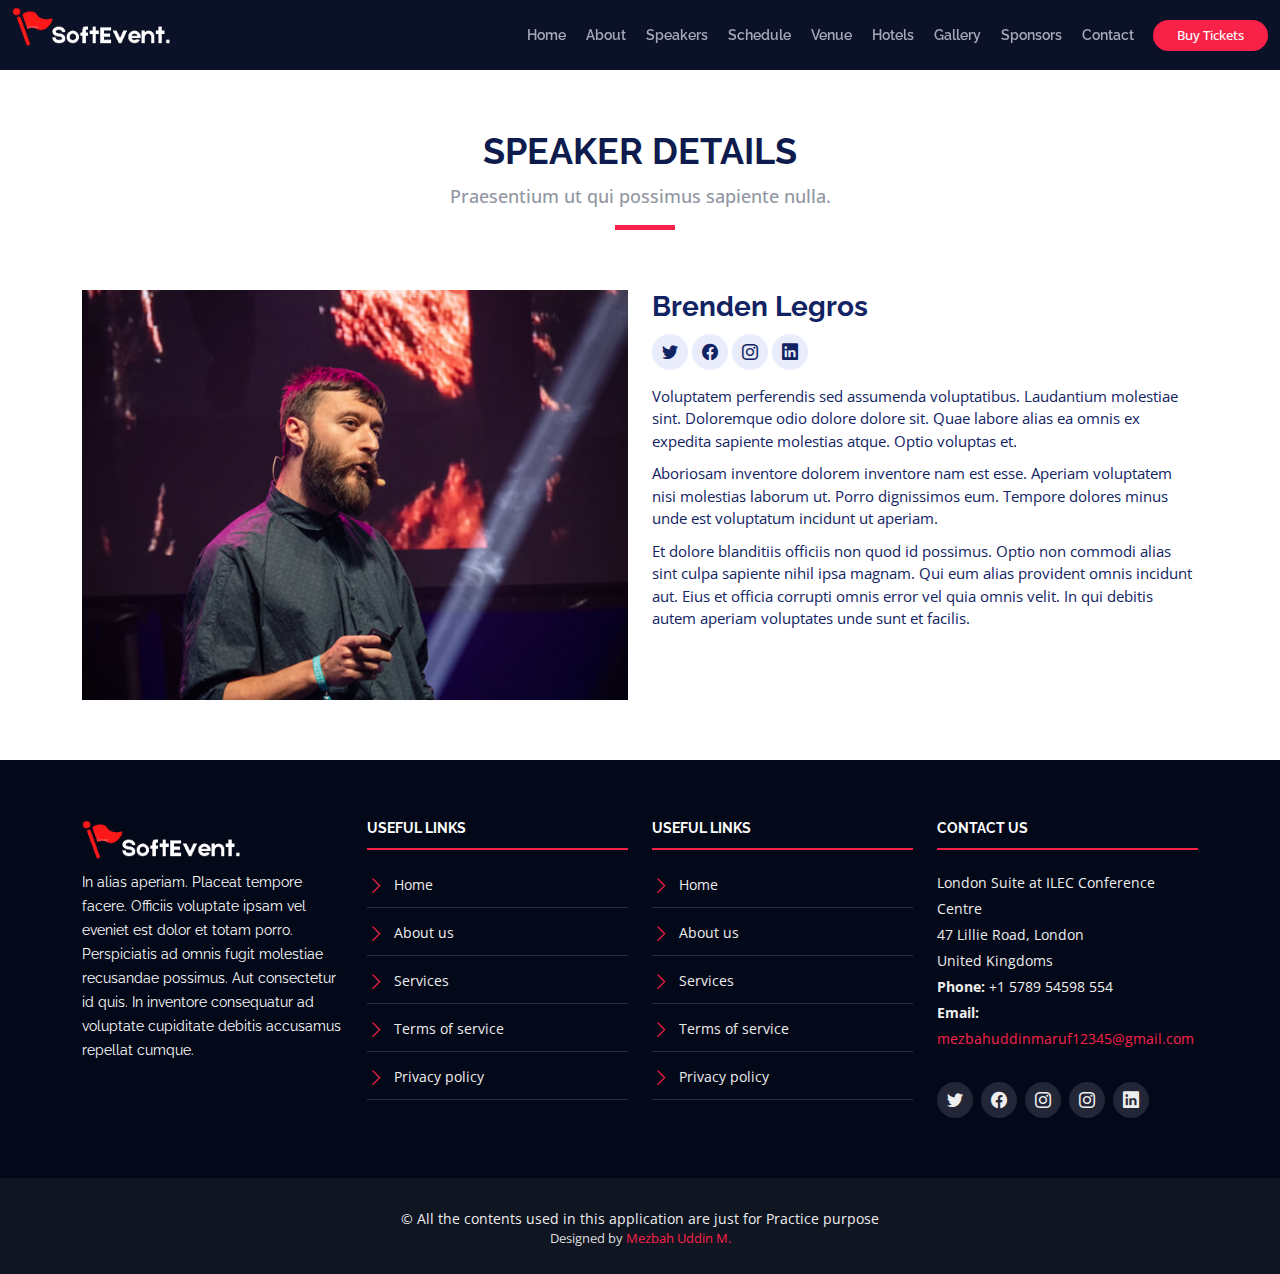
<file: speaker-details.html>
<!DOCTYPE html>
<html lang="en">

<head>
  <meta charset="utf-8">
  <meta content="width=device-width, initial-scale=1.0" name="viewport">

  <title>SoftEvent</title>
  <meta content="" name="description">
  <meta content="" name="keywords">

  <!-- Favicons -->
  <link href="assets/img/favicon.png" rel="icon">
  <link href="assets/img/apple-touch-icon.png" rel="apple-touch-icon">

  <!-- Google Fonts -->
  <link href="https://fonts.googleapis.com/css?family=Open+Sans:300,300i,400,400i,700,700i|Raleway:300,400,500,700,800" rel="stylesheet">

  <!-- Vendor CSS Files -->
  <link href="assets/vendor/aos/aos.css" rel="stylesheet">
  <link href="assets/vendor/bootstrap/css/bootstrap.min.css" rel="stylesheet">
  <link href="assets/vendor/bootstrap-icons/bootstrap-icons.css" rel="stylesheet">
  <link href="assets/vendor/glightbox/css/glightbox.min.css" rel="stylesheet">
  <link href="assets/vendor/swiper/swiper-bundle.min.css" rel="stylesheet">

  <!-- Template Main CSS File -->
  <link href="assets/css/style.css" rel="stylesheet">

 
</head>

<body>

  <!-- ======= Header ======= -->
  <header id="header" class="d-flex align-items-center header-inner">
    <div class="container-fluid container-xxl d-flex align-items-center">

      <div id="logo" class="me-auto">
        <!-- Uncomment below if you prefer to use a text logo -->
        <!-- <h1><a href="index.html">The<span>Event</span></a></h1>-->
        <a href="index.html" class="scrollto"><img src="assets/img/logo.png" alt="" title=""></a>
      </div>

      <nav id="navbar" class="navbar order-last order-lg-0">
        <ul>
          <li><a class="nav-link scrollto " href="#hero">Home</a></li>
          <li><a class="nav-link scrollto" href="#about">About</a></li>
          <li><a class="nav-link scrollto" href="#speakers">Speakers</a></li>
          <li><a class="nav-link scrollto" href="#schedule">Schedule</a></li>
          <li><a class="nav-link scrollto" href="#venue">Venue</a></li>
          <li><a class="nav-link scrollto" href="#hotels">Hotels</a></li>
          <li><a class="nav-link scrollto" href="#gallery">Gallery</a></li>
          <li><a class="nav-link scrollto" href="#supporters">Sponsors</a></li>
          <!-- <li class="dropdown"><a href="#"><span>Drop Down</span> <i class="bi bi-chevron-down"></i></a>
          <ul>
            <li><a href="#">Drop Down 1</a></li>
            <li class="dropdown"><a href="#"><span>Deep Drop Down</span> <i class="bi bi-chevron-right"></i></a>
              <ul>
                <li><a href="#">Deep Drop Down 1</a></li>
                <li><a href="#">Deep Drop Down 2</a></li>
                <li><a href="#">Deep Drop Down 3</a></li>
                <li><a href="#">Deep Drop Down 4</a></li>
                <li><a href="#">Deep Drop Down 5</a></li>
              </ul>
            </li>
            <li><a href="#">Drop Down 2</a></li>
            <li><a href="#">Drop Down 3</a></li>
            <li><a href="#">Drop Down 4</a></li>
          </ul>
        </li> -->
          <li><a class="nav-link scrollto" href="#contact">Contact</a></li>
        </ul>
        <i class="bi bi-list mobile-nav-toggle"></i>
      </nav><!-- .navbar -->
      <a class="buy-tickets scrollto" href="#buy-tickets">Buy Tickets</a>

    </div>
  </header><!-- End Header -->

  <main id="main" class="main-page">

    <!-- ======= Speaker Details Sectionn ======= -->
    <section id="speakers-details">
      <div class="container">
        <div class="section-header">
          <h2>Speaker Details</h2>
          <p>Praesentium ut qui possimus sapiente nulla.</p>
        </div>

        <div class="row">
          <div class="col-md-6">
            <img src="assets/img/speakers/1.jpg" alt="Speaker 1" class="img-fluid">
          </div>

          <div class="col-md-6">
            <div class="details">
              <h2>Brenden Legros</h2>
              <div class="social">
                <a href=""><i class="bi bi-twitter"></i></a>
                <a href=""><i class="bi bi-facebook"></i></a>
                <a href=""><i class="bi bi-instagram"></i></a>
                <a href=""><i class="bi bi-linkedin"></i></a>
              </div>
              <p>Voluptatem perferendis sed assumenda voluptatibus. Laudantium molestiae sint. Doloremque odio dolore dolore sit. Quae labore alias ea omnis ex expedita sapiente molestias atque. Optio voluptas et.</p>

              <p>Aboriosam inventore dolorem inventore nam est esse. Aperiam voluptatem nisi molestias laborum ut. Porro dignissimos eum. Tempore dolores minus unde est voluptatum incidunt ut aperiam.</p>

              <p>Et dolore blanditiis officiis non quod id possimus. Optio non commodi alias sint culpa sapiente nihil ipsa magnam. Qui eum alias provident omnis incidunt aut. Eius et officia corrupti omnis error vel quia omnis velit. In qui debitis autem aperiam voluptates unde sunt et facilis.</p>
            </div>
          </div>

        </div>
      </div>

    </section>

  </main><!-- End #main -->

  <!-- ======= Footer ======= -->
  <footer id="footer">
    <div class="footer-top">
      <div class="container">
        <div class="row">

          <div class="col-lg-3 col-md-6 footer-info">
            <img src="assets/img/logo.png" alt="TheEvenet">
            <p>In alias aperiam. Placeat tempore facere. Officiis voluptate ipsam vel eveniet est dolor et totam porro. Perspiciatis ad omnis fugit molestiae recusandae possimus. Aut consectetur id quis. In inventore consequatur ad voluptate cupiditate debitis accusamus repellat cumque.</p>
          </div>

          <div class="col-lg-3 col-md-6 footer-links">
            <h4>Useful Links</h4>
            <ul>
              <li><i class="bi bi-chevron-right"></i> <a href="#">Home</a></li>
              <li><i class="bi bi-chevron-right"></i> <a href="#">About us</a></li>
              <li><i class="bi bi-chevron-right"></i> <a href="#">Services</a></li>
              <li><i class="bi bi-chevron-right"></i> <a href="#">Terms of service</a></li>
              <li><i class="bi bi-chevron-right"></i> <a href="#">Privacy policy</a></li>
            </ul>
          </div>

          <div class="col-lg-3 col-md-6 footer-links">
            <h4>Useful Links</h4>
            <ul>
              <li><i class="bi bi-chevron-right"></i> <a href="#">Home</a></li>
              <li><i class="bi bi-chevron-right"></i> <a href="#">About us</a></li>
              <li><i class="bi bi-chevron-right"></i> <a href="#">Services</a></li>
              <li><i class="bi bi-chevron-right"></i> <a href="#">Terms of service</a></li>
              <li><i class="bi bi-chevron-right"></i> <a href="#">Privacy policy</a></li>
            </ul>
          </div>

          <div class="col-lg-3 col-md-6 footer-contact">
            <h4>Contact Us</h4>
            <p>
              London Suite at ILEC Conference Centre<br>
              47 Lillie Road, London<br>
              United Kingdoms <br>
              <strong>Phone:</strong> +1 5789 54598 554<br>
              <strong>Email:</strong><a href="mailto: mezbahuddinmaruf12345@gmail.com"> mezbahuddinmaruf12345@gmail.com</a><br>
            </p>

            <div class="social-links">
              <a href="#" class="twitter"><i class="bi bi-twitter"></i></a>
              <a href="#" class="facebook"><i class="bi bi-facebook"></i></a>
              <a href="#" class="instagram"><i class="bi bi-instagram"></i></a>
              <a href="#" class="google-plus"><i class="bi bi-instagram"></i></a>
              <a href="#" class="linkedin"><i class="bi bi-linkedin"></i></a>
            </div>

          </div>

        </div>
      </div>
    </div>

    <div class="container">
      <div class="copyright">
        &copy;<span> All the contents used in this application are just for Practice purpose</span>
      </div>
      <div class="credits">
        Designed by <a href="https://mezbahuddin21.github.io/maruf">Mezbah Uddin M.</a>
      </div>
    </div>
  </footer><!-- End  Footer -->

  <a href="#" class="back-to-top d-flex align-items-center justify-content-center"><i class="bi bi-arrow-up-short"></i></a>

  <!-- Vendor JS Files -->
  <script src="assets/vendor/aos/aos.js"></script>
  <script src="assets/vendor/bootstrap/js/bootstrap.bundle.min.js"></script>
  <script src="assets/vendor/glightbox/js/glightbox.min.js"></script>
  <script src="assets/vendor/php-email-form/validate.js"></script>
  <script src="assets/vendor/swiper/swiper-bundle.min.js"></script>

  <!-- Template Main JS File -->
  <script src="assets/js/main.js"></script>

</body>

</html>
</file>
<file: assets/css/style.css>
/*
# General
*/
body {
  background: #fff;
  color: #2f3138;
  font-family: "Open Sans", sans-serif;
}

a {
  color: #f82249;
  text-decoration: none;
  transition: 0.5s;
}

a:hover, a:active, a:focus {
  color: #f8234a;
  outline: none;
  text-decoration: none;
}

p {
  padding: 0;
  margin: 0 0 30px 0;
}

h1, h2, h3, h4, h5, h6 {
  font-family: "Raleway", sans-serif;
  font-weight: 400;
  margin: 0 0 20px 0;
  padding: 0;
  color: #0e1b4d;
}

.main-page {
  margin-top: 70px;
}

/* Prelaoder */
#preloader {
  position: fixed;
  left: 0;
  top: 0;
  z-index: 999;
  width: 100%;
  height: 100%;
  overflow: visible;
  background: #fff url("../img/preloader.svg") no-repeat center center;
}

/*
# Back to top button
*/
.back-to-top {
  position: fixed;
  visibility: hidden;
  opacity: 0;
  right: 15px;
  bottom: 15px;
  z-index: 996;
  background: #f82249;
  width: 40px;
  height: 40px;
  border-radius: 50px;
  transition: all 0.4s;
}

.back-to-top i {
  font-size: 28px;
  color: #fff;
  line-height: 0;
}

.back-to-top:hover {
  background: #f94a6a;
  color: #fff;
}

.back-to-top.active {
  visibility: visible;
  opacity: 1;
}

/* Sections Header
--------------------------------*/
.section-header {
  margin-bottom: 60px;
  position: relative;
  padding-bottom: 20px;
}

.section-header::before {
  content: '';
  position: absolute;
  display: block;
  width: 60px;
  height: 5px;
  background: #f82249;
  bottom: 0;
  left: calc(50% - 25px);
}

.section-header h2 {
  font-size: 36px;
  text-transform: uppercase;
  text-align: center;
  font-weight: 700;
  margin-bottom: 10px;
}

.section-header p {
  text-align: center;
  padding: 0;
  margin: 0;
  font-size: 18px;
  font-weight: 500;
  color: #9195a2;
}

.section-with-bg {
  background-color: #f6f7fd;
}

/*
# Header
*/
#header {
  height: 90px;
  position: fixed;
  left: 0;
  top: 0;
  right: 0;
  transition: all 0.5s;
  z-index: 997;
}

#header.header-scrolled, #header.header-inner {
  background: rgba(6, 12, 34, 0.98);
  height: 70px;
}

#header #logo{
  padding-bottom: 1rem!important;

}
#header #logo h1 {
  font-size: 36px;
  margin: 0;
  font-family: "Raleway", sans-serif;
  font-weight: 700;
  letter-spacing: 3px;
  text-transform: uppercase;
}

#header #logo h1 span {
  color: #f82249;
}

#header #logo h1 a, #header #logo h1 a:hover {
  color: #fff;
}

#header #logo img {
  padding: 0;
  margin: 0;
  max-height: 40px;
}

@media (max-width: 992px) {
  #header #logo img {
    max-height: 30px;
  }
}

/*
# Buy Tickets
*/
.buy-tickets {
  color: #fff;
  background: #f82249;
  padding: 7px 22px;
  margin: 0 0 0 15px;
  border-radius: 50px;
  border: 2px solid #f82249;
  transition: all ease-in-out 0.3s;
  font-weight: 500;
  line-height: 1;
  font-size: 13px;
  white-space: nowrap;
}

.buy-tickets:hover {
  background: none;
  color: #fff;
}

.buy-tickets:focus {
  color: #fff;
}

@media (max-width: 992px) {
  .buy-tickets {
    margin: 0 15px 0 0;
  }
}

/*
# Navigation Menu
*/
/**
* Desktop Navigation 
*/
.navbar {
  padding: 0;
}

.navbar ul {
  margin: 0;
  padding: 0;
  display: flex;
  list-style: none;
  align-items: center;
}

.navbar li {
  position: relative;
}

.navbar > ul > li {
  white-space: nowrap;
  padding: 10px 0 10px 12px;
}

.navbar a {
  display: flex;
  align-items: center;
  justify-content: space-between;
  color: rgba(202, 206, 221, 0.8);
  font-family: "Raleway", sans-serif;
  font-weight: 600;
  font-size: 14px;
  white-space: nowrap;
  transition: 0.3s;
  position: relative;
  padding: 6px 4px;
}

.navbar a i {
  font-size: 12px;
  line-height: 0;
  margin-left: 5px;
}

.navbar > ul > li > a:before {
  content: "";
  position: absolute;
  width: 0;
  height: 2px;
  bottom: -6px;
  left: 0;
  background-color: #f82249;
  visibility: hidden;
  transition: all 0.3s ease-in-out 0s;
}

.navbar a:hover:before, .navbar li:hover > a:before, .navbar .active:before {
  visibility: visible;
  width: 100%;
}

.navbar a:hover, .navbar .active, .navbar li:hover > a {
  color: #fff;
}

.navbar .dropdown ul {
  display: block;
  position: absolute;
  left: 12px;
  top: calc(100% + 30px);
  margin: 0;
  padding: 10px 0;
  z-index: 99;
  opacity: 0;
  visibility: hidden;
  background: #fff;
  box-shadow: 0px 0px 30px rgba(127, 137, 161, 0.25);
  transition: 0.3s;
}

.navbar .dropdown ul li {
  min-width: 200px;
}

.navbar .dropdown ul a {
  padding: 10px 20px;
  font-size: 14px;
  text-transform: none;
  color: #060c22;
}

.navbar .dropdown ul a i {
  font-size: 12px;
}

.navbar .dropdown ul a:hover, .navbar .dropdown ul .active:hover, .navbar .dropdown ul li:hover > a {
  color: #f82249;
}

.navbar .dropdown:hover > ul {
  opacity: 1;
  top: 100%;
  visibility: visible;
}

.navbar .dropdown .dropdown ul {
  top: 0;
  left: calc(100% - 30px);
  visibility: hidden;
}

.navbar .dropdown .dropdown:hover > ul {
  opacity: 1;
  top: 0;
  left: 100%;
  visibility: visible;
}

@media (max-width: 1366px) {
  .navbar .dropdown .dropdown ul {
    left: -90%;
  }
  .navbar .dropdown .dropdown:hover > ul {
    left: -100%;
  }
}

/**
* Mobile Navigation 
*/
.mobile-nav-toggle {
  color: #fff;
  font-size: 28px;
  cursor: pointer;
  display: none;
  line-height: 0;
  transition: 0.5s;
}

@media (max-width: 991px) {
  .mobile-nav-toggle {
    display: block;
  }
  .navbar ul {
    display: none;
  }
}

.navbar-mobile {
  position: fixed;
  overflow: hidden;
  top: 0;
  right: 0;
  left: 0;
  bottom: 0;
  background: rgba(0, 0, 0, 0.9);
  transition: 0.3s;
  z-index: 999;
}

.navbar-mobile .mobile-nav-toggle {
  position: absolute;
  top: 15px;
  right: 15px;
}

.navbar-mobile ul {
  display: block;
  position: absolute;
  top: 55px;
  right: 15px;
  bottom: 15px;
  left: 15px;
  padding: 10px 0;
  background-color: #fff;
  overflow-y: auto;
  transition: 0.3s;
}

.navbar-mobile > ul > li {
  padding: 0;
}

.navbar-mobile a:hover:before, .navbar-mobile li:hover > a:before, .navbar-mobile .active:before {
  visibility: hidden;
}

.navbar-mobile a {
  padding: 10px 20px;
  font-size: 15px;
  color: #060c22;
}

.navbar-mobile a:hover, .navbar-mobile .active, .navbar-mobile li:hover > a {
  color: #f82249;
}

.navbar-mobile .getstarted {
  margin: 15px;
}

.navbar-mobile .dropdown ul {
  position: static;
  display: none;
  margin: 10px 20px;
  padding: 10px 0;
  z-index: 99;
  opacity: 1;
  visibility: visible;
  background: #fff;
  box-shadow: 0px 0px 30px rgba(127, 137, 161, 0.25);
}

.navbar-mobile .dropdown ul li {
  min-width: 200px;
}

.navbar-mobile .dropdown ul a {
  padding: 10px 20px;
}

.navbar-mobile .dropdown ul a i {
  font-size: 12px;
}

.navbar-mobile .dropdown ul a:hover, .navbar-mobile .dropdown ul .active:hover, .navbar-mobile .dropdown ul li:hover > a {
  color: #f82249;
}

.navbar-mobile .dropdown > .dropdown-active {
  display: block;
}

/*
# Hero Section
*/
#hero {
  width: 100%;
  height: 100vh;
  background: url(../img/banner.jpg) top center;
  background-size: cover;
  overflow: hidden;
  position: relative;
}

@media (min-width: 1024px) {
  #hero {
    background-attachment: fixed;
  }
}

#hero:before {
  content: "";
  background: rgba(6, 12, 34, 0.8);
  position: absolute;
  bottom: 0;
  top: 0;
  left: 0;
  right: 0;
}

#hero .hero-container {
  position: absolute;
  bottom: 0;
  left: 0;
  top: 90px;
  right: 0;
  display: flex;
  justify-content: center;
  align-items: center;
  flex-direction: column;
  text-align: center;
  padding: 0 15px;
}

@media (max-width: 991px) {
  #hero .hero-container {
    top: 70px;
  }
}

#hero h1 {
  color: #fff;
  font-family: "Raleway", sans-serif;
  font-size: 56px;
  font-weight: 600;
  text-transform: uppercase;
}

#hero h1 span {
  color: #f82249;
}

@media (max-width: 991px) {
  #hero h1 {
    font-size: 34px;
  }
}

#hero p {
  color: #ebebeb;
  font-weight: 700;
  font-size: 20px;
}

@media (max-width: 991px) {
  #hero p {
    font-size: 16px;
  }
}

#hero .play-btn {
  width: 94px;
  height: 94px;
  background: radial-gradient(#f82249 50%, rgba(101, 111, 150, 0.15) 52%);
  border-radius: 50%;
  display: block;
  position: relative;
  overflow: hidden;
}

#hero .play-btn::after {
  content: '';
  position: absolute;
  left: 50%;
  top: 50%;
  transform: translateX(-40%) translateY(-50%);
  width: 0;
  height: 0;
  border-top: 10px solid transparent;
  border-bottom: 10px solid transparent;
  border-left: 15px solid #fff;
  z-index: 100;
  transition: all 400ms cubic-bezier(0.55, 0.055, 0.675, 0.19);
}

#hero .play-btn:before {
  content: '';
  position: absolute;
  width: 120px;
  height: 120px;
  -webkit-animation-delay: 0s;
  animation-delay: 0s;
  -webkit-animation: pulsate-btn 2s;
  animation: pulsate-btn 2s;
  -webkit-animation-direction: forwards;
  animation-direction: forwards;
  -webkit-animation-iteration-count: infinite;
  animation-iteration-count: infinite;
  -webkit-animation-timing-function: steps;
  animation-timing-function: steps;
  opacity: 1;
  border-radius: 50%;
  border: 2px solid rgba(163, 163, 163, 0.4);
  top: -15%;
  left: -15%;
  background: rgba(198, 16, 0, 0);
}

#hero .play-btn:hover::after {
  border-left: 15px solid #f82249;
  transform: scale(20);
}

#hero .play-btn:hover::before {
  content: '';
  position: absolute;
  left: 50%;
  top: 50%;
  transform: translateX(-40%) translateY(-50%);
  width: 0;
  height: 0;
  border: none;
  border-top: 10px solid transparent;
  border-bottom: 10px solid transparent;
  border-left: 15px solid #fff;
  z-index: 200;
  -webkit-animation: none;
  animation: none;
  border-radius: 0;
}

#hero .about-btn {
  font-family: "Raleway", sans-serif;
  font-weight: 500;
  font-size: 14px;
  letter-spacing: 1px;
  display: inline-block;
  padding: 12px 32px;
  border-radius: 50px;
  transition: 0.5s;
  line-height: 1;
  margin: 10px;
  color: #fff;
  -webkit-animation-delay: 0.8s;
  animation-delay: 0.8s;
  border: 2px solid #f82249;
}

#hero .about-btn:hover {
  background: #f82249;
  color: #fff;
}

@-webkit-keyframes pulsate-btn {
  0% {
    transform: scale(0.6, 0.6);
    opacity: 1;
  }
  100% {
    transform: scale(1, 1);
    opacity: 0;
  }
}

@keyframes pulsate-btn {
  0% {
    transform: scale(0.6, 0.6);
    opacity: 1;
  }
  100% {
    transform: scale(1, 1);
    opacity: 0;
  }
}

/*
# About Section
*/
#about {
  background: url("../img/about-bg.jpg");
  background-size: cover;
  overflow: hidden;
  position: relative;
  color: #fff;
  padding: 60px 0 40px 0;
}

@media (min-width: 1024px) {
  #about {
    background-attachment: fixed;
  }
}

#about:before {
  content: "";
  background: rgba(13, 20, 41, 0.8);
  position: absolute;
  bottom: 0;
  top: 0;
  left: 0;
  right: 0;
}

#about h2 {
  font-size: 36px;
  font-weight: bold;
  margin-bottom: 10px;
  color: #fff;
}

#about h3 {
  font-size: 18px;
  font-weight: bold;
  text-transform: uppercase;
  margin-bottom: 10px;
  color: #fff;
}

#about p {
  font-size: 14px;
  margin-bottom: 20px;
  color: #fff;
}

/*
# Speakers Section
*/
#speakers {
  padding: 60px 0 30px 0;
}

#speakers .speaker {
  position: relative;
  overflow: hidden;
  margin-bottom: 30px;
}

#speakers .speaker .details {
  background: rgba(6, 12, 34, 0.76);
  position: absolute;
  left: 0;
  bottom: -40px;
  right: 0;
  text-align: center;
  padding-top: 10px;
  transition: all 300ms cubic-bezier(0.645, 0.045, 0.355, 1);
}

#speakers .speaker .details h3 {
  color: #fff;
  font-size: 22px;
  font-weight: 600;
  margin-bottom: 5px;
}

#speakers .speaker .details p {
  color: #fff;
  font-size: 15px;
  margin-bottom: 10px;
  font-style: italic;
}

#speakers .speaker .details .social {
  height: 40px;
}

#speakers .speaker .details .social i {
  line-height: 0;
  margin: 0 2px;
}

#speakers .speaker .details a {
  color: #fff;
}

#speakers .speaker .details a:hover {
  color: #f82249;
}

#speakers .speaker:hover .details {
  bottom: 0;
}

#speakers-details {
  padding: 60px 0;
}

#speakers-details .details h2 {
  color: #112363;
  font-size: 28px;
  font-weight: 700;
  margin-bottom: 10px;
}

#speakers-details .details .social {
  margin-bottom: 15px;
}

#speakers-details .details .social a {
  background: #e9edfb;
  color: #112363;
  line-height: 1;
  display: inline-block;
  text-align: center;
  border-radius: 50%;
  width: 36px;
  height: 36px;
  display: inline-flex;
  align-items: center;
  justify-content: center;
}

#speakers-details .details .social a:hover {
  background: #f82249;
  color: #fff;
}

#speakers-details .details .social a i {
  font-size: 16px;
  line-height: 0;
}

#speakers-details .details p {
  color: #112363;
  font-size: 15px;
  margin-bottom: 10px;
}

/*
# Schedule Section
*/
#schedule {
  padding: 60px 0 60px 0;
}

#schedule .nav-tabs {
  text-align: center;
  margin: auto;
  display: block;
  border-bottom: 0;
  margin-bottom: 30px;
}

#schedule .nav-tabs li {
  display: inline-block;
  margin-bottom: 0;
}

#schedule .nav-tabs a {
  border: none;
  border-radius: 50px;
  font-weight: 600;
  background-color: #0e1b4d;
  color: #fff;
  padding: 10px 100px;
}

@media (max-width: 991px) {
  #schedule .nav-tabs a {
    padding: 8px 60px;
  }
}

@media (max-width: 767px) {
  #schedule .nav-tabs a {
    padding: 8px 50px;
  }
}

@media (max-width: 480px) {
  #schedule .nav-tabs a {
    padding: 8px 30px;
  }
}

#schedule .nav-tabs a.active {
  background-color: #f82249;
  color: #fff;
}

#schedule .sub-heading {
  text-align: center;
  font-size: 18px;
  font-style: italic;
  margin: 0 auto 30px auto;
}

@media (min-width: 991px) {
  #schedule .sub-heading {
    width: 75%;
  }
}

#schedule .tab-pane {
  transition: ease-in-out .2s;
}

#schedule .schedule-item {
  border-bottom: 1px solid #cad4f6;
  padding-top: 15px;
  padding-bottom: 15px;
  transition: background-color ease-in-out 0.3s;
}

#schedule .schedule-item:hover {
  background-color: #fff;
}

#schedule .schedule-item time {
  padding-bottom: 5px;
  display: inline-block;
}

#schedule .schedule-item .speaker {
  width: 60px;
  height: 60px;
  overflow: hidden;
  border-radius: 50%;
  float: left;
  margin: 0 10px 10px 0;
}

#schedule .schedule-item .speaker img {
  height: 100%;
  transform: translateX(-50%);
  margin-left: 50%;
  transition: all ease-in-out 0.3s;
}

#schedule .schedule-item h4 {
  font-size: 18px;
  font-weight: 600;
  margin-bottom: 5px;
}

#schedule .schedule-item h4 span {
  font-style: italic;
  color: #19328e;
  font-weight: normal;
  font-size: 16px;
}

#schedule .schedule-item p {
  font-style: italic;
  color: #152b79;
  margin-bottom: 0;
}

/*
# Venue Section
*/
#venue {
  padding: 60px 0;
}

#venue .container-fluid {
  margin-bottom: 3px;
}

#venue .venue-map iframe {
  width: 100%;
  height: 100%;
  min-height: 300px;
}

#venue .venue-info {
  background: url("../img/venue-info-bg.jpg") top center no-repeat;
  background-size: cover;
  position: relative;
  padding-top: 60px;
  padding-bottom: 60px;
}

#venue .venue-info:before {
  content: "";
  background: rgba(13, 20, 41, 0.8);
  position: absolute;
  bottom: 0;
  top: 0;
  left: 0;
  right: 0;
}

#venue .venue-info h3 {
  font-size: 36px;
  font-weight: 700;
  color: #fff;
}

@media (max-width: 574px) {
  #venue .venue-info h3 {
    font-size: 24px;
  }
}

#venue .venue-info p {
  color: #fff;
  margin-bottom: 0;
}

#venue .venue-gallery-container {
  padding-right: 12px;
}

#venue .venue-gallery {
  overflow: hidden;
  border-right: 3px solid #fff;
  border-bottom: 3px solid #fff;
}

#venue .venue-gallery img {
  transition: all ease-in-out 0.4s;
}

#venue .venue-gallery:hover img {
  transform: scale(1.1);
}

/*
# Hotels Section
*/
#hotels {
  padding: 60px 0;
}

#hotels .hotel {
  border: 1px solid #e0e5fa;
  background: #fff;
  margin-bottom: 30px;
}

#hotels .hotel:hover .hotel-img img {
  transform: scale(1.1);
}

#hotels .hotel-img {
  overflow: hidden;
  margin-bottom: 15px;
}

#hotels .hotel-img img {
  transition: 0.3s ease-in-out;
}

#hotels h3 {
  font-weight: 600;
  font-size: 20px;
  margin-bottom: 5px;
  padding: 0 20px;
}

#hotels a {
  color: #152b79;
}

#hotels a:hover {
  color: #f82249;
}

#hotels .stars {
  padding: 0 20px;
  margin-bottom: 5px;
}

#hotels .stars i {
  color: #ffc31d;
}

#hotels p {
  padding: 0 20px;
  margin-bottom: 20px;
  color: #060c22;
  font-style: italic;
  font-size: 15px;
}

/*
# Gallery Section
*/
#gallery {
  padding: 60px;
  overflow: hidden;
}

#gallery .swiper-pagination {
  margin-top: 20px;
  position: relative;
}

#gallery .swiper-pagination .swiper-pagination-bullet {
  width: 12px;
  height: 12px;
  background-color: #fff;
  opacity: 1;
  border: 1px solid #f82249;
}

#gallery .swiper-pagination .swiper-pagination-bullet-active {
  background-color: #f82249;
}

#gallery .swiper-slide-active {
  text-align: center;
}

@media (min-width: 992px) {
  #gallery .swiper-wrapper {
    padding: 40px 0;
  }
  #gallery .swiper-slide-active {
    border: 5px solid #f82249;
    padding: 4px;
    background: #fff;
    z-index: 1;
    transform: scale(1.15);
    margin-top: 6px;
  }
}

/*
# Sponsors Section
*/
#supporters {
  padding: 60px 0;
}

#supporters .supporters-wrap {
  border-top: 1px solid #e0e5fa;
  border-left: 1px solid #e0e5fa;
  margin-bottom: 30px;
}

#supporters .supporter-logo {
  padding: 30px;
  display: flex;
  justify-content: center;
  align-items: center;
  border-right: 1px solid #e0e5fa;
  border-bottom: 1px solid #e0e5fa;
  overflow: hidden;
  background: rgba(255, 255, 255, 0.5);
  height: 160px;
}

#supporters .supporter-logo:hover img {
  transform: scale(1.2);
}

#supporters img {
  transition: all 0.4s ease-in-out;
}

/*
# F.A.Q Section
*/
#faq {
  padding: 60px 0;
}

#faq .faq-list {
  padding: 0;
  list-style: none;
}

#faq .faq-list li {
  border-bottom: 1px solid #e9eaed;
  margin-bottom: 20px;
  padding-bottom: 20px;
}

#faq .faq-list .question {
  display: block;
  position: relative;
  font-family: #f82249;
  font-size: 18px;
  line-height: 24px;
  font-weight: 400;
  padding-left: 25px;
  cursor: pointer;
  color: #e0072f;
  transition: 0.3s;
}

#faq .faq-list i {
  font-size: 16px;
  position: absolute;
  left: 0;
  top: -2px;
}

#faq .faq-list p {
  margin-bottom: 0;
  padding: 10px 0 0 25px;
}

#faq .faq-list .icon-show {
  display: none;
}

#faq .faq-list .collapsed {
  color: black;
}

#faq .faq-list .collapsed:hover {
  color: #f82249;
}

#faq .faq-list .collapsed .icon-show {
  display: inline-block;
  transition: 0.6s;
}

#faq .faq-list .collapsed .icon-close {
  display: none;
  transition: 0.6s;
}

/*
# Subscribe Section
*/
#subscribe {
  padding: 60px;
  background: url(../img/subscribe-bg.jpg) center center no-repeat;
  background-size: cover;
  overflow: hidden;
  position: relative;
}

#subscribe:before {
  content: "";
  background: rgba(6, 12, 34, 0.6);
  position: absolute;
  bottom: 0;
  top: 0;
  left: 0;
  right: 0;
}

@media (min-width: 1024px) {
  #subscribe {
    background-attachment: fixed;
  }
}

#subscribe .section-header h2, #subscribe p {
  color: #fff;
}

#subscribe input {
  background: #fff;
  color: #060c22;
  border: 0;
  outline: none;
  margin: 0;
  padding: 9px 20px;
  border-radius: 50px;
  font-size: 14px;
}

@media (min-width: 767px) {
  #subscribe input {
    min-width: 400px;
  }
}

#subscribe button {
  border: 0;
  padding: 9px 25px;
  cursor: pointer;
  background: #f82249;
  color: #fff;
  transition: all 0.3s ease;
  outline: none;
  font-size: 14px;
  border-radius: 50px;
}

#subscribe button:hover {
  background: #e0072f;
}

@media (max-width: 460px) {
  #subscribe button {
    margin-top: 10px;
  }
}

/*
# Buy Tickets Section
*/
#buy-tickets {
  padding: 60px 0;
}

#buy-tickets .card {
  border: none;
  border-radius: 5px;
  transition: all  0.3s ease-in-out;
  box-shadow: 0 10px 25px 0 rgba(6, 12, 34, 0.1);
}

#buy-tickets .card:hover {
  box-shadow: 0 10px 35px 0 rgba(6, 12, 34, 0.2);
}

#buy-tickets .card hr {
  margin: 25px 0;
}

#buy-tickets .card .card-title {
  margin: 10px 0;
  font-size: 14px;
  letter-spacing: 1px;
  font-weight: bold;
}

#buy-tickets .card .card-price {
  font-size: 48px;
  margin: 0;
}

#buy-tickets .card ul li {
  margin-bottom: 20px;
}

#buy-tickets .card .text-muted {
  opacity: 0.7;
}

#buy-tickets .card .btn {
  font-size: 15px;
  border-radius: 50px;
  padding: 10px 40px;
  transition: all 0.2s;
  background-color: #f82249;
  border: 0;
  color: #fff;
}

#buy-tickets .card .btn:hover {
  background-color: #e0072f;
}

#buy-tickets #buy-ticket-modal input, #buy-tickets #buy-ticket-modal select {
  border-radius: 0;
}

#buy-tickets #buy-ticket-modal .btn {
  font-size: 15px;
  border-radius: 50px;
  padding: 10px 40px;
  transition: all 0.2s;
  background-color: #f82249;
  border: 0;
  color: #fff;
}

#buy-tickets #buy-ticket-modal .btn:hover {
  background-color: #e0072f;
}

/*
# Contact Section
*/
#contact {
  padding: 60px 0;
}

#contact .contact-info {
  margin-bottom: 20px;
  text-align: center;
}

#contact .contact-info i {
  font-size: 48px;
  display: inline-block;
  margin-bottom: 10px;
  color: #f82249;
}

#contact .contact-info address, #contact .contact-info p {
  margin-bottom: 0;
  color: #112363;
}

#contact .contact-info h3 {
  font-size: 18px;
  margin-bottom: 15px;
  font-weight: bold;
  text-transform: uppercase;
  color: #112363;
}

#contact .contact-info a {
  color: #4869df;
}

#contact .contact-info a:hover {
  color: #f82249;
}

#contact .contact-address, #contact .contact-phone, #contact .contact-email {
  margin-bottom: 20px;
}

@media (min-width: 768px) {
  #contact .contact-address, #contact .contact-phone, #contact .contact-email {
    padding: 20px 0;
  }
}

@media (min-width: 768px) {
  #contact .contact-phone {
    border-left: 1px solid #ddd;
    border-right: 1px solid #ddd;
  }
}

#contact .php-email-form .error-message {
  display: none;
  color: #fff;
  background: #ed3c0d;
  text-align: left;
  padding: 15px;
  font-weight: 600;
}

#contact .php-email-form .error-message br + br {
  margin-top: 25px;
}

#contact .php-email-form .sent-message {
  display: none;
  color: #fff;
  background: #18d26e;
  text-align: center;
  padding: 15px;
  font-weight: 600;
}

#contact .php-email-form .loading {
  display: none;
  background: #fff;
  text-align: center;
  padding: 15px;
}

#contact .php-email-form .loading:before {
  content: "";
  display: inline-block;
  border-radius: 50%;
  width: 24px;
  height: 24px;
  margin: 0 10px -6px 0;
  border: 3px solid #18d26e;
  border-top-color: #eee;
  -webkit-animation: animate-loading 1s linear infinite;
  animation: animate-loading 1s linear infinite;
}

#contact .php-email-form input, #contact .php-email-form textarea {
  border-radius: 0;
  box-shadow: none;
  font-size: 14px;
}

#contact .php-email-form input:focus, #contact .php-email-form textarea:focus {
  border-color: #f82249;
}

#contact .php-email-form input {
  padding: 10px 15px;
}

#contact .php-email-form textarea {
  padding: 12px 15px;
}

#contact .php-email-form button[type="submit"] {
  background: #f82249;
  border: 0;
  padding: 10px 40px;
  color: #fff;
  transition: 0.4s;
  border-radius: 50px;
  cursor: pointer;
}

#contact .php-email-form button[type="submit"]:hover {
  background: #e0072f;
}

@-webkit-keyframes animate-loading {
  0% {
    transform: rotate(0deg);
  }
  100% {
    transform: rotate(360deg);
  }
}

@keyframes animate-loading {
  0% {
    transform: rotate(0deg);
  }
  100% {
    transform: rotate(360deg);
  }
}

/*
# Footer
*/
#footer {
  background: #101522;
  padding: 0 0 25px 0;
  color: #eee;
  font-size: 14px;
}

#footer .footer-top {
  background: #040919;
  padding: 60px 0 30px 0;
}

#footer .footer-top .footer-info {
  margin-bottom: 30px;
}

#footer .footer-top .footer-info h3 {
  font-size: 26px;
  margin: 0 0 20px 0;
  padding: 2px 0 2px 0;
  line-height: 1;
  font-family: "Raleway", sans-serif;
  font-weight: 700;
  color: #fff;
}

#footer .footer-top .footer-info img {
  height: 40px;
  margin-bottom: 10px;
}

#footer .footer-top .footer-info p {
  font-size: 14px;
  line-height: 24px;
  margin-bottom: 0;
  font-family: "Raleway", sans-serif;
  color: #fff;
}

#footer .footer-top .social-links a {
  display: inline-block;
  background: #222636;
  color: #eee;
  line-height: 1;
  margin-right: 4px;
  border-radius: 50%;
  width: 36px;
  height: 36px;
  transition: 0.3s;
  display: inline-flex;
  align-items: center;
  justify-content: center;
}

#footer .footer-top .social-links a i {
  line-height: 0;
  font-size: 16px;
}

#footer .footer-top .social-links a:hover {
  background: #f82249;
  color: #fff;
}

#footer .footer-top h4 {
  font-size: 14px;
  font-weight: bold;
  color: #fff;
  text-transform: uppercase;
  position: relative;
  padding-bottom: 12px;
  border-bottom: 2px solid #f82249;
}

#footer .footer-top .footer-links {
  margin-bottom: 30px;
}

#footer .footer-top .footer-links ul {
  list-style: none;
  padding: 0;
  margin: 0;
}

#footer .footer-top .footer-links ul i {
  padding-right: 5px;
  color: #f82249;
  font-size: 18px;
}

#footer .footer-top .footer-links ul li {
  border-bottom: 1px solid #262c44;
  padding: 10px 0;
}

#footer .footer-top .footer-links ul li:first-child {
  padding-top: 0;
}

#footer .footer-top .footer-links ul a {
  color: #eee;
}

#footer .footer-top .footer-links ul a:hover {
  color: #f82249;
}

#footer .footer-top .footer-contact {
  margin-bottom: 30px;
}

#footer .footer-top .footer-contact p {
  line-height: 26px;
}

#footer .footer-top .footer-newsletter {
  margin-bottom: 30px;
}

#footer .footer-top .footer-newsletter input[type="email"] {
  border: 0;
  padding: 6px 8px;
  width: 65%;
}

#footer .footer-top .footer-newsletter input[type="submit"] {
  background: #f82249;
  border: 0;
  width: 35%;
  padding: 6px 0;
  text-align: center;
  color: #fff;
  transition: 0.3s;
  cursor: pointer;
}

#footer .footer-top .footer-newsletter input[type="submit"]:hover {
  background: #e0072f;
}

#footer .copyright {
  text-align: center;
  padding-top: 30px;
}

#footer .credits {
  text-align: center;
  font-size: 13px;
  color: #ddd;
}
</file>
